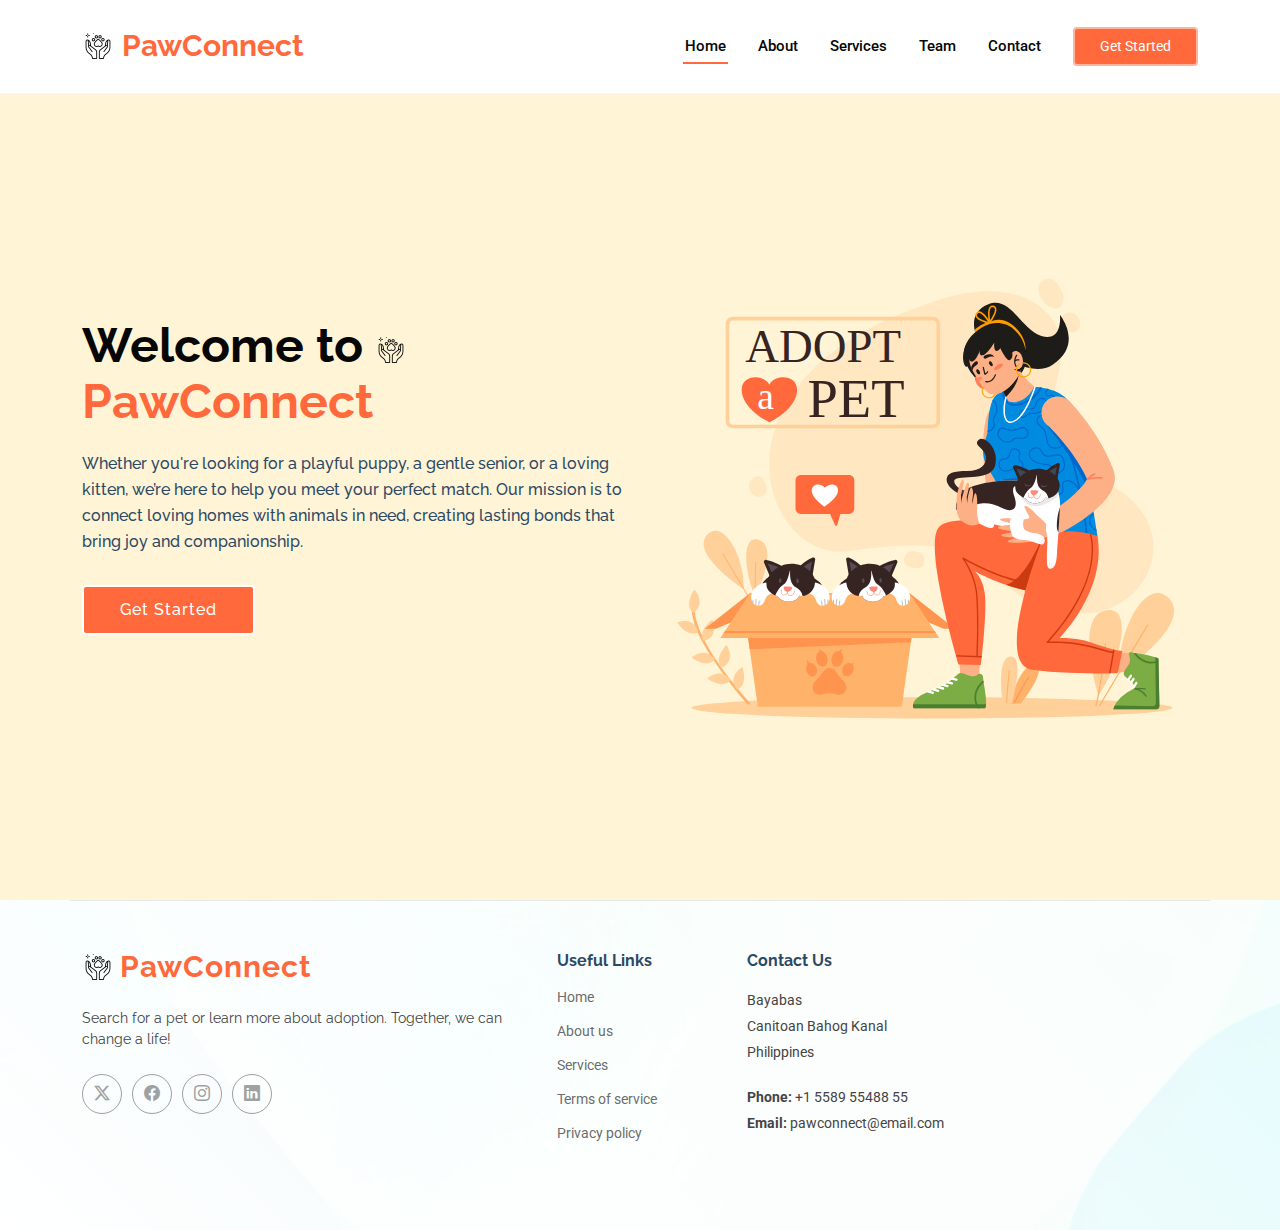
<file: index.html>
<!DOCTYPE html>
<html lang="en">

<head>
  <meta charset="utf-8">
  <meta content="width=device-width, initial-scale=1.0" name="viewport">
  <title>PawConnect | Pet Adoption</title>
  <meta name="description" content="">
  <meta name="keywords" content="">

  <!-- Favicons -->
  <link href="assets/img/pet-care.png" rel="icon">
  <link href="./homepage/assets/img/apple-touch-icon.png" rel="apple-touch-icon">

  <!-- Fonts -->
  <link href="https://fonts.googleapis.com" rel="preconnect">
  <link href="https://fonts.gstatic.com" rel="preconnect" crossorigin>
  <link href="https://fonts.googleapis.com/css2?family=Roboto:ital,wght@0,100;0,300;0,400;0,500;0,700;0,900;1,100;1,300;1,400;1,500;1,700;1,900&family=Raleway:ital,wght@0,100;0,200;0,300;0,400;0,500;0,600;0,700;0,800;0,900;1,100;1,200;1,300;1,400;1,500;1,600;1,700;1,800;1,900&display=swap" rel="stylesheet">

  <!-- Vendor CSS Files -->
  <link href="./homepage/assets/vendor/bootstrap/css/bootstrap.min.css" rel="stylesheet">
  <link href="./homepage/assets/vendor/bootstrap-icons/bootstrap-icons.css" rel="stylesheet">
  <link href="./homepage/assets/vendor/aos/aos.css" rel="stylesheet">
  <link href="./homepage/assets/vendor/glightbox/css/glightbox.min.css" rel="stylesheet">
  <link href="./homepage/assets/vendor/swiper/swiper-bundle.min.css" rel="stylesheet">

  <!-- Main CSS File -->
  <link href="./homepage/assets/css/main.css" rel="stylesheet">

  

  <!-- =======================================================
  * Template Name: Techie
  * Template URL: https://bootstrapmade.com/techie-free-skin-bootstrap-3/
  * Updated: Aug 07 2024 with Bootstrap v5.3.3
  * Author: BootstrapMade.com
  * License: https://bootstrapmade.com/license/
  ======================================================== -->
</head>

<body class="index-page">

  <header id="header" class="header d-flex align-items-center fixed-top">
    <div class="container container-xl position-relative d-flex align-items-center">

      <a href="index.html" class="logo d-flex align-items-center me-auto">
        <!-- Uncomment the line below if you also wish to use an image logo -->
        <!-- <img src="assets/img/logo.png" alt=""> -->
        <img src="assets/img/pet-care.png" alt="" >
        <h1 class="sitename" style="color: #ff693b;">PawConnect</h1>
      </a>

      <nav id="navmenu" class="navmenu">
        <ul>
          <li><a href="#hero" class="active">Home</a></li>
          <li><a href="#about">About</a></li>
          <li><a href="#services">Services</a></li>
          <li><a href="#team">Team</a></li>
          <!-- <li class="dropdown"><a href="#"><span>Dropdown</span> <i class="bi bi-chevron-down toggle-dropdown"></i></a>
            <ul>
              <li><a href="#">Dropdown 1</a></li>
              <li class="dropdown"><a href="#"><span>Deep Dropdown</span> <i class="bi bi-chevron-down toggle-dropdown"></i></a>
                <ul>
                  <li><a href="#">Deep Dropdown 1</a></li>
                  <li><a href="#">Deep Dropdown 2</a></li>
                  <li><a href="#">Deep Dropdown 3</a></li>
                  <li><a href="#">Deep Dropdown 4</a></li>
                  <li><a href="#">Deep Dropdown 5</a></li>
                </ul>
              </li>
              <li><a href="#">Dropdown 2</a></li>
              <li><a href="#">Dropdown 3</a></li>
              <li><a href="#">Dropdown 4</a></li>
            </ul>
          </li> -->
          <li><a href="#contact">Contact</a></li>
        </ul>
        <i class="mobile-nav-toggle d-xl-none bi bi-list"></i>
      </nav>

      <a class="btn-getstarted" href="login.php">Get Started</a>

    </div>
  </header>

  <main class="main">

    <!-- Hero Section -->
    <section id="hero" class="hero section hero-bg ">

      <div class="container">
        <div class="row gy-4">
          <div class="col-lg-6 order-2 order-lg-1 d-flex flex-column justify-content-center">
            <h1 style="margin-bottom: 22px;">Welcome to <span style="color: #ff693b; ">
                      <img src="assets/img/pet-care.png" alt="" >PawConnect</span></h1>
            <h6 style="line-height: 26px;">Whether you're looking for a playful puppy, a gentle senior, or a loving kitten, we’re here to help you meet your perfect match. Our mission is to connect loving homes with animals in need, creating lasting bonds that bring joy and companionship.</p>
            <div class="d-flex">
              <a href="login.php" class="btn-get-started">Get Started</a>
            </div>
          </div>
          <div class="col-lg-6 order-1 order-lg-2 hero-img">
            <img src="./homepage/assets/img/pet.svg" class="img-fluid animated" alt="">
          </div>
        </div>
      </div>

    </section><!-- /Hero Section -->



  </main>

  <footer id="footer" class="footer">

    <div class="container footer-top">
      <div class="row gy-4">
        <div class="col-lg-5 col-md-12 footer-about">
          <a href="index.html" class="logo d-flex align-items-center">
            <img src="assets/img/pet-care.png" alt="" >
            <span class="sitename" style="color: #ff693b;">PawConnect</span>
          </a>
          <p>Search for a pet or learn more about adoption. Together, we can change a life!
          </p>
          <div class="social-links d-flex mt-4">
            <a href=""><i class="bi bi-twitter-x"></i></a>
            <a href=""><i class="bi bi-facebook"></i></a>
            <a href=""><i class="bi bi-instagram"></i></a>
            <a href=""><i class="bi bi-linkedin"></i></a>
          </div>
        </div>

        <div class="col-lg-2 col-6 footer-links">
          <h4>Useful Links</h4>
          <ul>
            <li><a href="#">Home</a></li>
            <li><a href="#">About us</a></li>
            <li><a href="#">Services</a></li>
            <li><a href="#">Terms of service</a></li>
            <li><a href="#">Privacy policy</a></li>
          </ul>
        </div>


        <div class="col-lg-3 col-md-12 footer-contact text-center text-md-start">
          <h4>Contact Us</h4>
          <p>Bayabas</p>
          <p>Canitoan Bahog Kanal</p>
          <p>Philippines</p>
          <p class="mt-4"><strong>Phone:</strong> <span>+1 5589 55488 55</span></p>
          <p><strong>Email:</strong> <span>pawconnect@email.com</span></p>
        </div>

      </div>
    </div>



  </footer>

  <!-- Scroll Top -->
  <a href="#" id="scroll-top" class="scroll-top d-flex align-items-center justify-content-center"><i class="bi bi-arrow-up-short"></i></a>

  <!-- Preloader -->
  <div id="preloader"></div>

  <!-- Vendor JS Files -->
  <script src="./homepage/assets/vendor/bootstrap/js/bootstrap.bundle.min.js"></script>
  <script src="./homepage/assets/vendor/php-email-form/validate.js"></script>
  <script src="./homepage/assets/vendor/aos/aos.js"></script>
  <script src="./homepage/assets/vendor/glightbox/js/glightbox.min.js"></script>
  <script src="./homepage/assets/vendor/purecounter/purecounter_vanilla.js"></script>
  <script src="./homepage/assets/vendor/swiper/swiper-bundle.min.js"></script>
  <script src="./homepage/assets/vendor/imagesloaded/imagesloaded.pkgd.min.js"></script>
  <script src="./homepage/assets/vendor/isotope-layout/isotope.pkgd.min.js"></script>

  <!-- Main JS File -->
  <script src="./homepage/assets/js/main.js"></script>

  

</body>

</html>
</file>
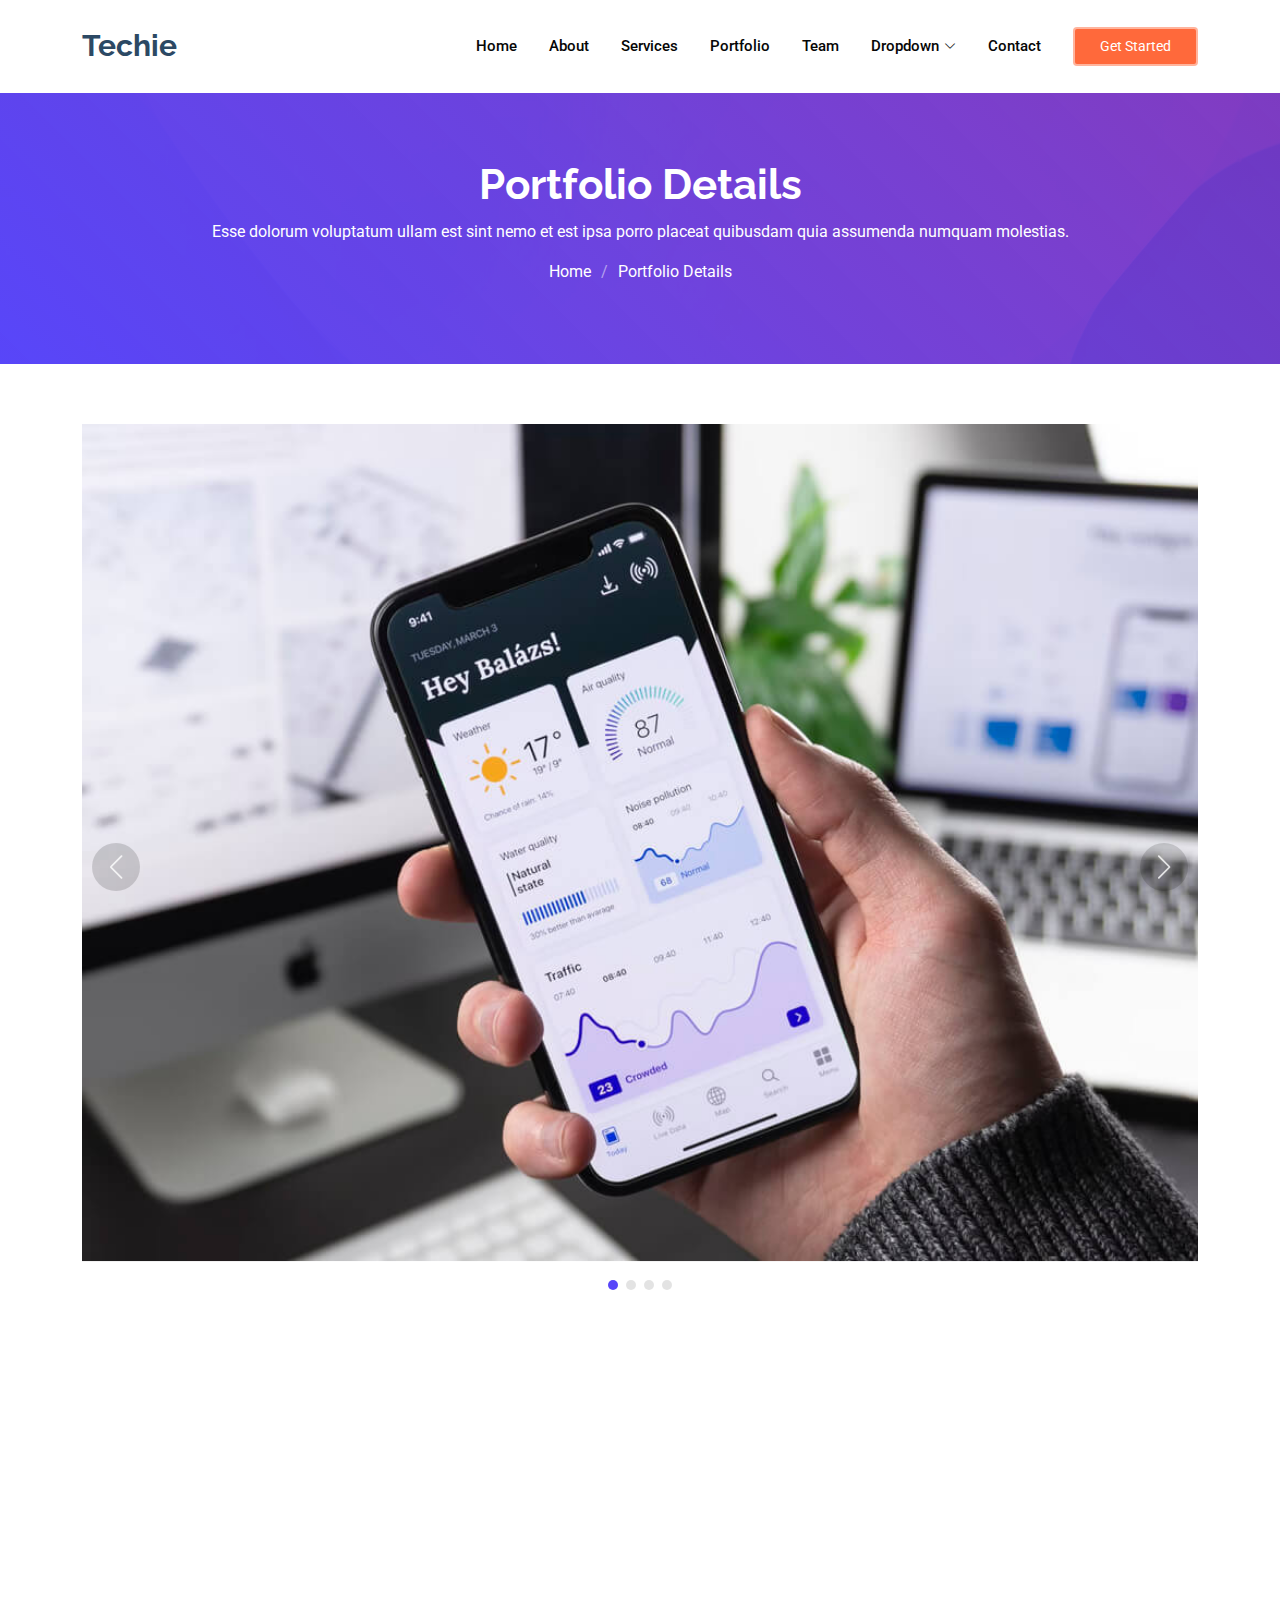
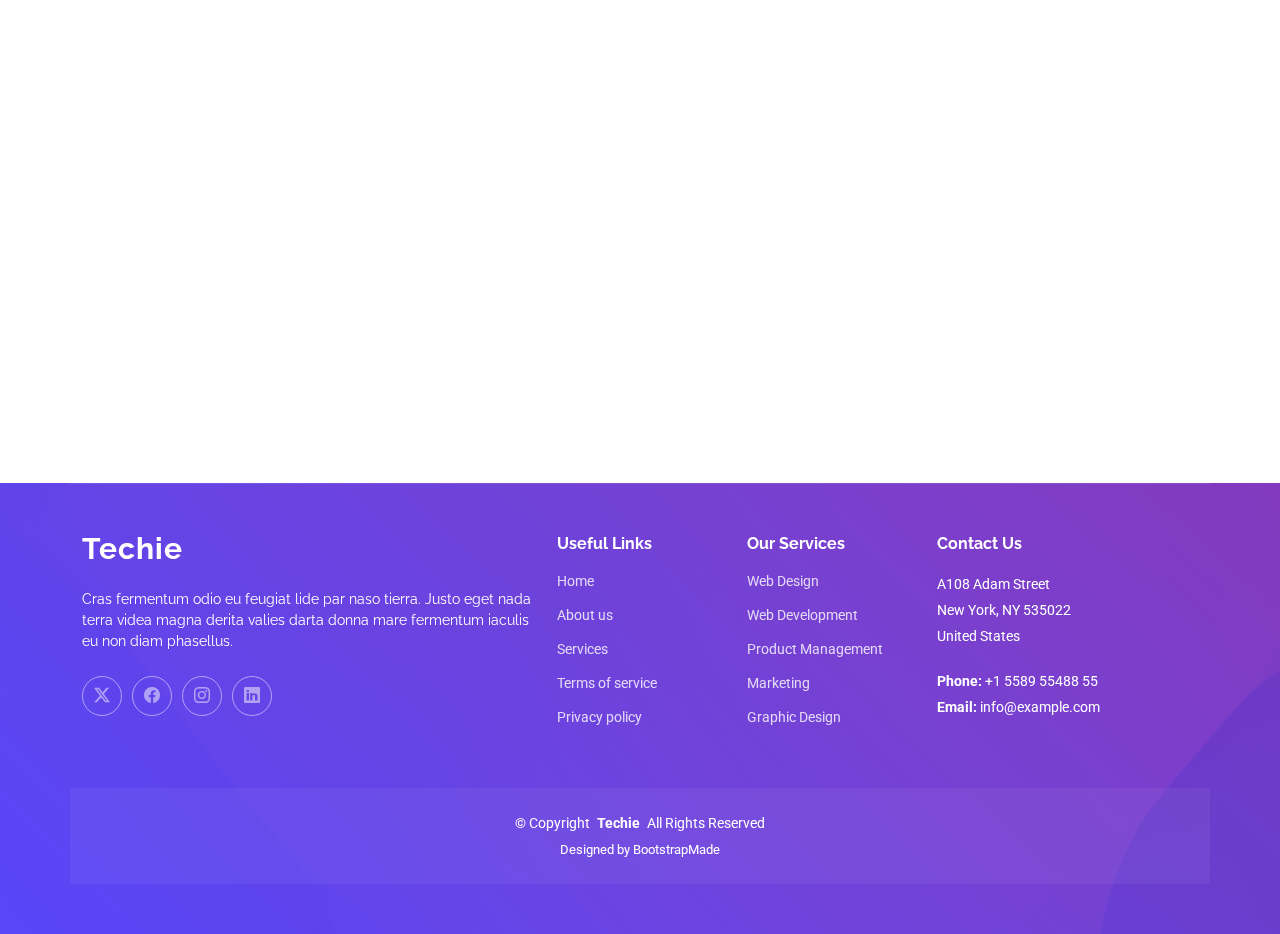
<file: homepage/portfolio-details.html>
<!DOCTYPE html>
<html lang="en">

<head>
  <meta charset="utf-8">
  <meta content="width=device-width, initial-scale=1.0" name="viewport">
  <title>Portfolio Details - Techie Bootstrap Template</title>
  <meta name="description" content="">
  <meta name="keywords" content="">

  <!-- Favicons -->
  <link href="assets/img/favicon.png" rel="icon">
  <link href="assets/img/apple-touch-icon.png" rel="apple-touch-icon">

  <!-- Fonts -->
  <link href="https://fonts.googleapis.com" rel="preconnect">
  <link href="https://fonts.gstatic.com" rel="preconnect" crossorigin>
  <link href="https://fonts.googleapis.com/css2?family=Roboto:ital,wght@0,100;0,300;0,400;0,500;0,700;0,900;1,100;1,300;1,400;1,500;1,700;1,900&family=Raleway:ital,wght@0,100;0,200;0,300;0,400;0,500;0,600;0,700;0,800;0,900;1,100;1,200;1,300;1,400;1,500;1,600;1,700;1,800;1,900&display=swap" rel="stylesheet">

  <!-- Vendor CSS Files -->
  <link href="assets/vendor/bootstrap/css/bootstrap.min.css" rel="stylesheet">
  <link href="assets/vendor/bootstrap-icons/bootstrap-icons.css" rel="stylesheet">
  <link href="assets/vendor/aos/aos.css" rel="stylesheet">
  <link href="assets/vendor/glightbox/css/glightbox.min.css" rel="stylesheet">
  <link href="assets/vendor/swiper/swiper-bundle.min.css" rel="stylesheet">

  <!-- Main CSS File -->
  <link href="assets/css/main.css" rel="stylesheet">

  <!-- =======================================================
  * Template Name: Techie
  * Template URL: https://bootstrapmade.com/techie-free-skin-bootstrap-3/
  * Updated: Aug 07 2024 with Bootstrap v5.3.3
  * Author: BootstrapMade.com
  * License: https://bootstrapmade.com/license/
  ======================================================== -->
</head>

<body class="portfolio-details-page">

  <header id="header" class="header d-flex align-items-center fixed-top">
    <div class="container-fluid container-xl position-relative d-flex align-items-center">

      <a href="index.html" class="logo d-flex align-items-center me-auto">
        <!-- Uncomment the line below if you also wish to use an image logo -->
        <!-- <img src="assets/img/logo.png" alt=""> -->
        <h1 class="sitename">Techie</h1>
      </a>

      <nav id="navmenu" class="navmenu">
        <ul>
          <li><a href="#hero">Home</a></li>
          <li><a href="#about">About</a></li>
          <li><a href="#services">Services</a></li>
          <li><a href="#portfolio">Portfolio</a></li>
          <li><a href="#team">Team</a></li>
          <li class="dropdown"><a href="#"><span>Dropdown</span> <i class="bi bi-chevron-down toggle-dropdown"></i></a>
            <ul>
              <li><a href="#">Dropdown 1</a></li>
              <li class="dropdown"><a href="#"><span>Deep Dropdown</span> <i class="bi bi-chevron-down toggle-dropdown"></i></a>
                <ul>
                  <li><a href="#">Deep Dropdown 1</a></li>
                  <li><a href="#">Deep Dropdown 2</a></li>
                  <li><a href="#">Deep Dropdown 3</a></li>
                  <li><a href="#">Deep Dropdown 4</a></li>
                  <li><a href="#">Deep Dropdown 5</a></li>
                </ul>
              </li>
              <li><a href="#">Dropdown 2</a></li>
              <li><a href="#">Dropdown 3</a></li>
              <li><a href="#">Dropdown 4</a></li>
            </ul>
          </li>
          <li><a href="#contact">Contact</a></li>
        </ul>
        <i class="mobile-nav-toggle d-xl-none bi bi-list"></i>
      </nav>

      <a class="btn-getstarted" href="#about">Get Started</a>

    </div>
  </header>

  <main class="main">

    <!-- Page Title -->
    <div class="page-title accent-background">
      <div class="container position-relative">
        <h1>Portfolio Details</h1>
        <p>Esse dolorum voluptatum ullam est sint nemo et est ipsa porro placeat quibusdam quia assumenda numquam molestias.</p>
        <nav class="breadcrumbs">
          <ol>
            <li><a href="index.html">Home</a></li>
            <li class="current">Portfolio Details</li>
          </ol>
        </nav>
      </div>
    </div><!-- End Page Title -->

    <!-- Portfolio Details Section -->
    <section id="portfolio-details" class="portfolio-details section">

      <div class="container" data-aos="fade-up">

        <div class="portfolio-details-slider swiper init-swiper">
          <script type="application/json" class="swiper-config">
            {
              "loop": true,
              "speed": 600,
              "autoplay": {
                "delay": 5000
              },
              "slidesPerView": "auto",
              "navigation": {
                "nextEl": ".swiper-button-next",
                "prevEl": ".swiper-button-prev"
              },
              "pagination": {
                "el": ".swiper-pagination",
                "type": "bullets",
                "clickable": true
              }
            }
          </script>
          <div class="swiper-wrapper align-items-center">

            <div class="swiper-slide">
              <img src="assets/img/portfolio/app-1.jpg" alt="">
            </div>

            <div class="swiper-slide">
              <img src="assets/img/portfolio/product-1.jpg" alt="">
            </div>

            <div class="swiper-slide">
              <img src="assets/img/portfolio/branding-1.jpg" alt="">
            </div>

            <div class="swiper-slide">
              <img src="assets/img/portfolio/books-1.jpg" alt="">
            </div>

          </div>
          <div class="swiper-button-prev"></div>
          <div class="swiper-button-next"></div>
          <div class="swiper-pagination"></div>
        </div>

        <div class="row justify-content-between gy-4 mt-4">

          <div class="col-lg-8" data-aos="fade-up">
            <div class="portfolio-description">
              <h2>This is an example of portfolio details</h2>
              <p>
                Autem ipsum nam porro corporis rerum. Quis eos dolorem eos itaque inventore commodi labore quia quia. Exercitationem repudiandae officiis neque suscipit non officia eaque itaque enim. Voluptatem officia accusantium nesciunt est omnis tempora consectetur dignissimos. Sequi nulla at esse enim cum deserunt eius.
              </p>
              <p>
                Amet consequatur qui dolore veniam voluptatem voluptatem sit. Non aspernatur atque natus ut cum nam et. Praesentium error dolores rerum minus sequi quia veritatis eum. Eos et doloribus doloremque nesciunt molestiae laboriosam.
              </p>

              <div class="testimonial-item">
                <p>
                  <i class="bi bi-quote quote-icon-left"></i>
                  <span>Export tempor illum tamen malis malis eram quae irure esse labore quem cillum quid cillum eram malis quorum velit fore eram velit sunt aliqua noster fugiat irure amet legam anim culpa.</span>
                  <i class="bi bi-quote quote-icon-right"></i>
                </p>
                <div>
                  <img src="assets/img/testimonials/testimonials-2.jpg" class="testimonial-img" alt="">
                  <h3>Sara Wilsson</h3>
                  <h4>Designer</h4>
                </div>
              </div>

              <p>
                Impedit ipsum quae et aliquid doloribus et voluptatem quasi. Perspiciatis occaecati earum et magnam animi. Quibusdam non qui ea vitae suscipit vitae sunt. Repudiandae incidunt cumque minus deserunt assumenda tempore. Delectus voluptas necessitatibus est.
              </p>

              <p>
                Sunt voluptatum sapiente facilis quo odio aut ipsum repellat debitis. Molestiae et autem libero. Explicabo et quod necessitatibus similique quis dolor eum. Numquam eaque praesentium rem et qui nesciunt.
              </p>

            </div>
          </div>

          <div class="col-lg-3" data-aos="fade-up" data-aos-delay="100">
            <div class="portfolio-info">
              <h3>Project information</h3>
              <ul>
                <li><strong>Category</strong> Web design</li>
                <li><strong>Client</strong> ASU Company</li>
                <li><strong>Project date</strong> 01 March, 2020</li>
                <li><strong>Project URL</strong> <a href="#">www.example.com</a></li>
                <li><a href="#" class="btn-visit align-self-start">Visit Website</a></li>
              </ul>
            </div>
          </div>

        </div>

      </div>

    </section><!-- /Portfolio Details Section -->

  </main>

  <footer id="footer" class="footer accent-background">

    <div class="container footer-top">
      <div class="row gy-4">
        <div class="col-lg-5 col-md-12 footer-about">
          <a href="index.html" class="logo d-flex align-items-center">
            <span class="sitename">Techie</span>
          </a>
          <p>Cras fermentum odio eu feugiat lide par naso tierra. Justo eget nada terra videa magna derita valies darta donna mare fermentum iaculis eu non diam phasellus.</p>
          <div class="social-links d-flex mt-4">
            <a href=""><i class="bi bi-twitter-x"></i></a>
            <a href=""><i class="bi bi-facebook"></i></a>
            <a href=""><i class="bi bi-instagram"></i></a>
            <a href=""><i class="bi bi-linkedin"></i></a>
          </div>
        </div>

        <div class="col-lg-2 col-6 footer-links">
          <h4>Useful Links</h4>
          <ul>
            <li><a href="#">Home</a></li>
            <li><a href="#">About us</a></li>
            <li><a href="#">Services</a></li>
            <li><a href="#">Terms of service</a></li>
            <li><a href="#">Privacy policy</a></li>
          </ul>
        </div>

        <div class="col-lg-2 col-6 footer-links">
          <h4>Our Services</h4>
          <ul>
            <li><a href="#">Web Design</a></li>
            <li><a href="#">Web Development</a></li>
            <li><a href="#">Product Management</a></li>
            <li><a href="#">Marketing</a></li>
            <li><a href="#">Graphic Design</a></li>
          </ul>
        </div>

        <div class="col-lg-3 col-md-12 footer-contact text-center text-md-start">
          <h4>Contact Us</h4>
          <p>A108 Adam Street</p>
          <p>New York, NY 535022</p>
          <p>United States</p>
          <p class="mt-4"><strong>Phone:</strong> <span>+1 5589 55488 55</span></p>
          <p><strong>Email:</strong> <span>info@example.com</span></p>
        </div>

      </div>
    </div>

    <div class="container copyright text-center mt-4">
      <p>© <span>Copyright</span> <strong class="px-1 sitename">Techie</strong> <span>All Rights Reserved</span></p>
      <div class="credits">
        <!-- All the links in the footer should remain intact. -->
        <!-- You can delete the links only if you've purchased the pro version. -->
        <!-- Licensing information: https://bootstrapmade.com/license/ -->
        <!-- Purchase the pro version with working PHP/AJAX contact form: [buy-url] -->
        Designed by <a href="https://bootstrapmade.com/">BootstrapMade</a>
      </div>
    </div>

  </footer>

  <!-- Scroll Top -->
  <a href="#" id="scroll-top" class="scroll-top d-flex align-items-center justify-content-center"><i class="bi bi-arrow-up-short"></i></a>

  <!-- Preloader -->
  <div id="preloader"></div>

  <!-- Vendor JS Files -->
  <script src="assets/vendor/bootstrap/js/bootstrap.bundle.min.js"></script>
  <script src="assets/vendor/php-email-form/validate.js"></script>
  <script src="assets/vendor/aos/aos.js"></script>
  <script src="assets/vendor/glightbox/js/glightbox.min.js"></script>
  <script src="assets/vendor/purecounter/purecounter_vanilla.js"></script>
  <script src="assets/vendor/swiper/swiper-bundle.min.js"></script>
  <script src="assets/vendor/imagesloaded/imagesloaded.pkgd.min.js"></script>
  <script src="assets/vendor/isotope-layout/isotope.pkgd.min.js"></script>

  <!-- Main JS File -->
  <script src="assets/js/main.js"></script>

</body>

</html>
</file>
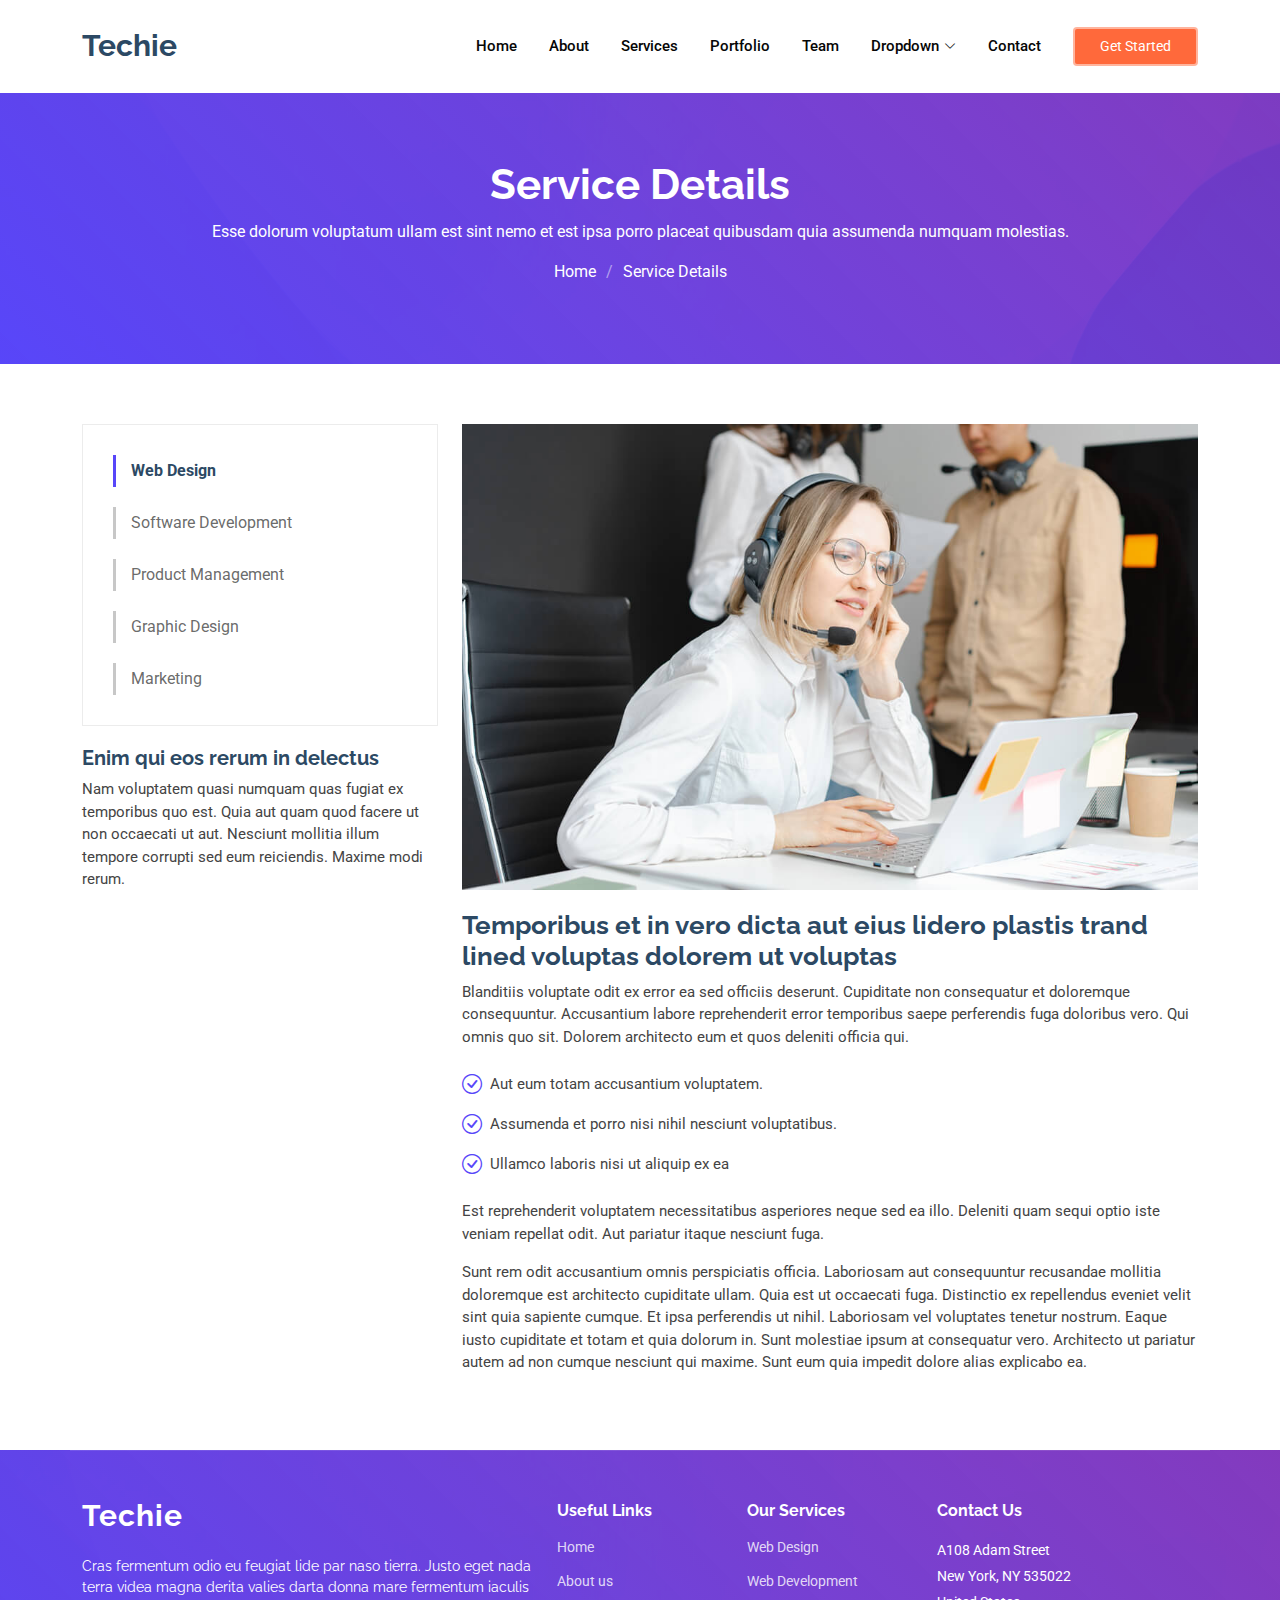
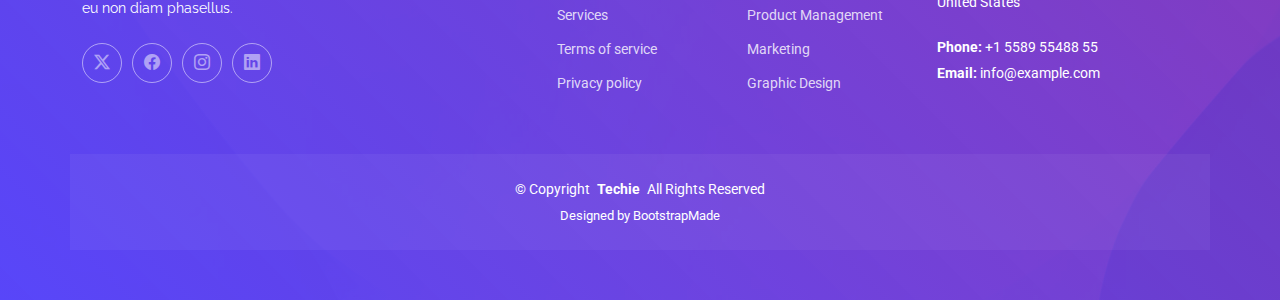
<file: homepage/service-details.html>
<!DOCTYPE html>
<html lang="en">

<head>
  <meta charset="utf-8">
  <meta content="width=device-width, initial-scale=1.0" name="viewport">
  <title>Service Details - Techie Bootstrap Template</title>
  <meta name="description" content="">
  <meta name="keywords" content="">

  <!-- Favicons -->
  <link href="assets/img/favicon.png" rel="icon">
  <link href="assets/img/apple-touch-icon.png" rel="apple-touch-icon">

  <!-- Fonts -->
  <link href="https://fonts.googleapis.com" rel="preconnect">
  <link href="https://fonts.gstatic.com" rel="preconnect" crossorigin>
  <link href="https://fonts.googleapis.com/css2?family=Roboto:ital,wght@0,100;0,300;0,400;0,500;0,700;0,900;1,100;1,300;1,400;1,500;1,700;1,900&family=Raleway:ital,wght@0,100;0,200;0,300;0,400;0,500;0,600;0,700;0,800;0,900;1,100;1,200;1,300;1,400;1,500;1,600;1,700;1,800;1,900&display=swap" rel="stylesheet">

  <!-- Vendor CSS Files -->
  <link href="assets/vendor/bootstrap/css/bootstrap.min.css" rel="stylesheet">
  <link href="assets/vendor/bootstrap-icons/bootstrap-icons.css" rel="stylesheet">
  <link href="assets/vendor/aos/aos.css" rel="stylesheet">
  <link href="assets/vendor/glightbox/css/glightbox.min.css" rel="stylesheet">
  <link href="assets/vendor/swiper/swiper-bundle.min.css" rel="stylesheet">

  <!-- Main CSS File -->
  <link href="assets/css/main.css" rel="stylesheet">

  <!-- =======================================================
  * Template Name: Techie
  * Template URL: https://bootstrapmade.com/techie-free-skin-bootstrap-3/
  * Updated: Aug 07 2024 with Bootstrap v5.3.3
  * Author: BootstrapMade.com
  * License: https://bootstrapmade.com/license/
  ======================================================== -->
</head>

<body class="service-details-page">

  <header id="header" class="header d-flex align-items-center fixed-top">
    <div class="container-fluid container-xl position-relative d-flex align-items-center">

      <a href="index.html" class="logo d-flex align-items-center me-auto">
        <!-- Uncomment the line below if you also wish to use an image logo -->
        <!-- <img src="assets/img/logo.png" alt=""> -->
        <h1 class="sitename">Techie</h1>
      </a>

      <nav id="navmenu" class="navmenu">
        <ul>
          <li><a href="#hero">Home</a></li>
          <li><a href="#about">About</a></li>
          <li><a href="#services">Services</a></li>
          <li><a href="#portfolio">Portfolio</a></li>
          <li><a href="#team">Team</a></li>
          <li class="dropdown"><a href="#"><span>Dropdown</span> <i class="bi bi-chevron-down toggle-dropdown"></i></a>
            <ul>
              <li><a href="#">Dropdown 1</a></li>
              <li class="dropdown"><a href="#"><span>Deep Dropdown</span> <i class="bi bi-chevron-down toggle-dropdown"></i></a>
                <ul>
                  <li><a href="#">Deep Dropdown 1</a></li>
                  <li><a href="#">Deep Dropdown 2</a></li>
                  <li><a href="#">Deep Dropdown 3</a></li>
                  <li><a href="#">Deep Dropdown 4</a></li>
                  <li><a href="#">Deep Dropdown 5</a></li>
                </ul>
              </li>
              <li><a href="#">Dropdown 2</a></li>
              <li><a href="#">Dropdown 3</a></li>
              <li><a href="#">Dropdown 4</a></li>
            </ul>
          </li>
          <li><a href="#contact">Contact</a></li>
        </ul>
        <i class="mobile-nav-toggle d-xl-none bi bi-list"></i>
      </nav>

      <a class="btn-getstarted" href="#about">Get Started</a>

    </div>
  </header>

  <main class="main">

    <!-- Page Title -->
    <div class="page-title accent-background">
      <div class="container position-relative">
        <h1>Service Details</h1>
        <p>Esse dolorum voluptatum ullam est sint nemo et est ipsa porro placeat quibusdam quia assumenda numquam molestias.</p>
        <nav class="breadcrumbs">
          <ol>
            <li><a href="index.html">Home</a></li>
            <li class="current">Service Details</li>
          </ol>
        </nav>
      </div>
    </div><!-- End Page Title -->

    <!-- Service Details Section -->
    <section id="service-details" class="service-details section">

      <div class="container">

        <div class="row gy-4">

          <div class="col-lg-4" data-aos="fade-up" data-aos-delay="100">
            <div class="services-list">
              <a href="#" class="active">Web Design</a>
              <a href="#">Software Development</a>
              <a href="#">Product Management</a>
              <a href="#">Graphic Design</a>
              <a href="#">Marketing</a>
            </div>

            <h4>Enim qui eos rerum in delectus</h4>
            <p>Nam voluptatem quasi numquam quas fugiat ex temporibus quo est. Quia aut quam quod facere ut non occaecati ut aut. Nesciunt mollitia illum tempore corrupti sed eum reiciendis. Maxime modi rerum.</p>
          </div>

          <div class="col-lg-8" data-aos="fade-up" data-aos-delay="200">
            <img src="assets/img/services.jpg" alt="" class="img-fluid services-img">
            <h3>Temporibus et in vero dicta aut eius lidero plastis trand lined voluptas dolorem ut voluptas</h3>
            <p>
              Blanditiis voluptate odit ex error ea sed officiis deserunt. Cupiditate non consequatur et doloremque consequuntur. Accusantium labore reprehenderit error temporibus saepe perferendis fuga doloribus vero. Qui omnis quo sit. Dolorem architecto eum et quos deleniti officia qui.
            </p>
            <ul>
              <li><i class="bi bi-check-circle"></i> <span>Aut eum totam accusantium voluptatem.</span></li>
              <li><i class="bi bi-check-circle"></i> <span>Assumenda et porro nisi nihil nesciunt voluptatibus.</span></li>
              <li><i class="bi bi-check-circle"></i> <span>Ullamco laboris nisi ut aliquip ex ea</span></li>
            </ul>
            <p>
              Est reprehenderit voluptatem necessitatibus asperiores neque sed ea illo. Deleniti quam sequi optio iste veniam repellat odit. Aut pariatur itaque nesciunt fuga.
            </p>
            <p>
              Sunt rem odit accusantium omnis perspiciatis officia. Laboriosam aut consequuntur recusandae mollitia doloremque est architecto cupiditate ullam. Quia est ut occaecati fuga. Distinctio ex repellendus eveniet velit sint quia sapiente cumque. Et ipsa perferendis ut nihil. Laboriosam vel voluptates tenetur nostrum. Eaque iusto cupiditate et totam et quia dolorum in. Sunt molestiae ipsum at consequatur vero. Architecto ut pariatur autem ad non cumque nesciunt qui maxime. Sunt eum quia impedit dolore alias explicabo ea.
            </p>
          </div>

        </div>

      </div>

    </section><!-- /Service Details Section -->

  </main>

  <footer id="footer" class="footer accent-background">

    <div class="container footer-top">
      <div class="row gy-4">
        <div class="col-lg-5 col-md-12 footer-about">
          <a href="index.html" class="logo d-flex align-items-center">
            <span class="sitename">Techie</span>
          </a>
          <p>Cras fermentum odio eu feugiat lide par naso tierra. Justo eget nada terra videa magna derita valies darta donna mare fermentum iaculis eu non diam phasellus.</p>
          <div class="social-links d-flex mt-4">
            <a href=""><i class="bi bi-twitter-x"></i></a>
            <a href=""><i class="bi bi-facebook"></i></a>
            <a href=""><i class="bi bi-instagram"></i></a>
            <a href=""><i class="bi bi-linkedin"></i></a>
          </div>
        </div>

        <div class="col-lg-2 col-6 footer-links">
          <h4>Useful Links</h4>
          <ul>
            <li><a href="#">Home</a></li>
            <li><a href="#">About us</a></li>
            <li><a href="#">Services</a></li>
            <li><a href="#">Terms of service</a></li>
            <li><a href="#">Privacy policy</a></li>
          </ul>
        </div>

        <div class="col-lg-2 col-6 footer-links">
          <h4>Our Services</h4>
          <ul>
            <li><a href="#">Web Design</a></li>
            <li><a href="#">Web Development</a></li>
            <li><a href="#">Product Management</a></li>
            <li><a href="#">Marketing</a></li>
            <li><a href="#">Graphic Design</a></li>
          </ul>
        </div>

        <div class="col-lg-3 col-md-12 footer-contact text-center text-md-start">
          <h4>Contact Us</h4>
          <p>A108 Adam Street</p>
          <p>New York, NY 535022</p>
          <p>United States</p>
          <p class="mt-4"><strong>Phone:</strong> <span>+1 5589 55488 55</span></p>
          <p><strong>Email:</strong> <span>info@example.com</span></p>
        </div>

      </div>
    </div>

    <div class="container copyright text-center mt-4">
      <p>© <span>Copyright</span> <strong class="px-1 sitename">Techie</strong> <span>All Rights Reserved</span></p>
      <div class="credits">
        <!-- All the links in the footer should remain intact. -->
        <!-- You can delete the links only if you've purchased the pro version. -->
        <!-- Licensing information: https://bootstrapmade.com/license/ -->
        <!-- Purchase the pro version with working PHP/AJAX contact form: [buy-url] -->
        Designed by <a href="https://bootstrapmade.com/">BootstrapMade</a>
      </div>
    </div>

  </footer>

  <!-- Scroll Top -->
  <a href="#" id="scroll-top" class="scroll-top d-flex align-items-center justify-content-center"><i class="bi bi-arrow-up-short"></i></a>

  <!-- Preloader -->
  <div id="preloader"></div>

  <!-- Vendor JS Files -->
  <script src="assets/vendor/bootstrap/js/bootstrap.bundle.min.js"></script>
  <script src="assets/vendor/php-email-form/validate.js"></script>
  <script src="assets/vendor/aos/aos.js"></script>
  <script src="assets/vendor/glightbox/js/glightbox.min.js"></script>
  <script src="assets/vendor/purecounter/purecounter_vanilla.js"></script>
  <script src="assets/vendor/swiper/swiper-bundle.min.js"></script>
  <script src="assets/vendor/imagesloaded/imagesloaded.pkgd.min.js"></script>
  <script src="assets/vendor/isotope-layout/isotope.pkgd.min.js"></script>

  <!-- Main JS File -->
  <script src="assets/js/main.js"></script>

</body>

</html>
</file>
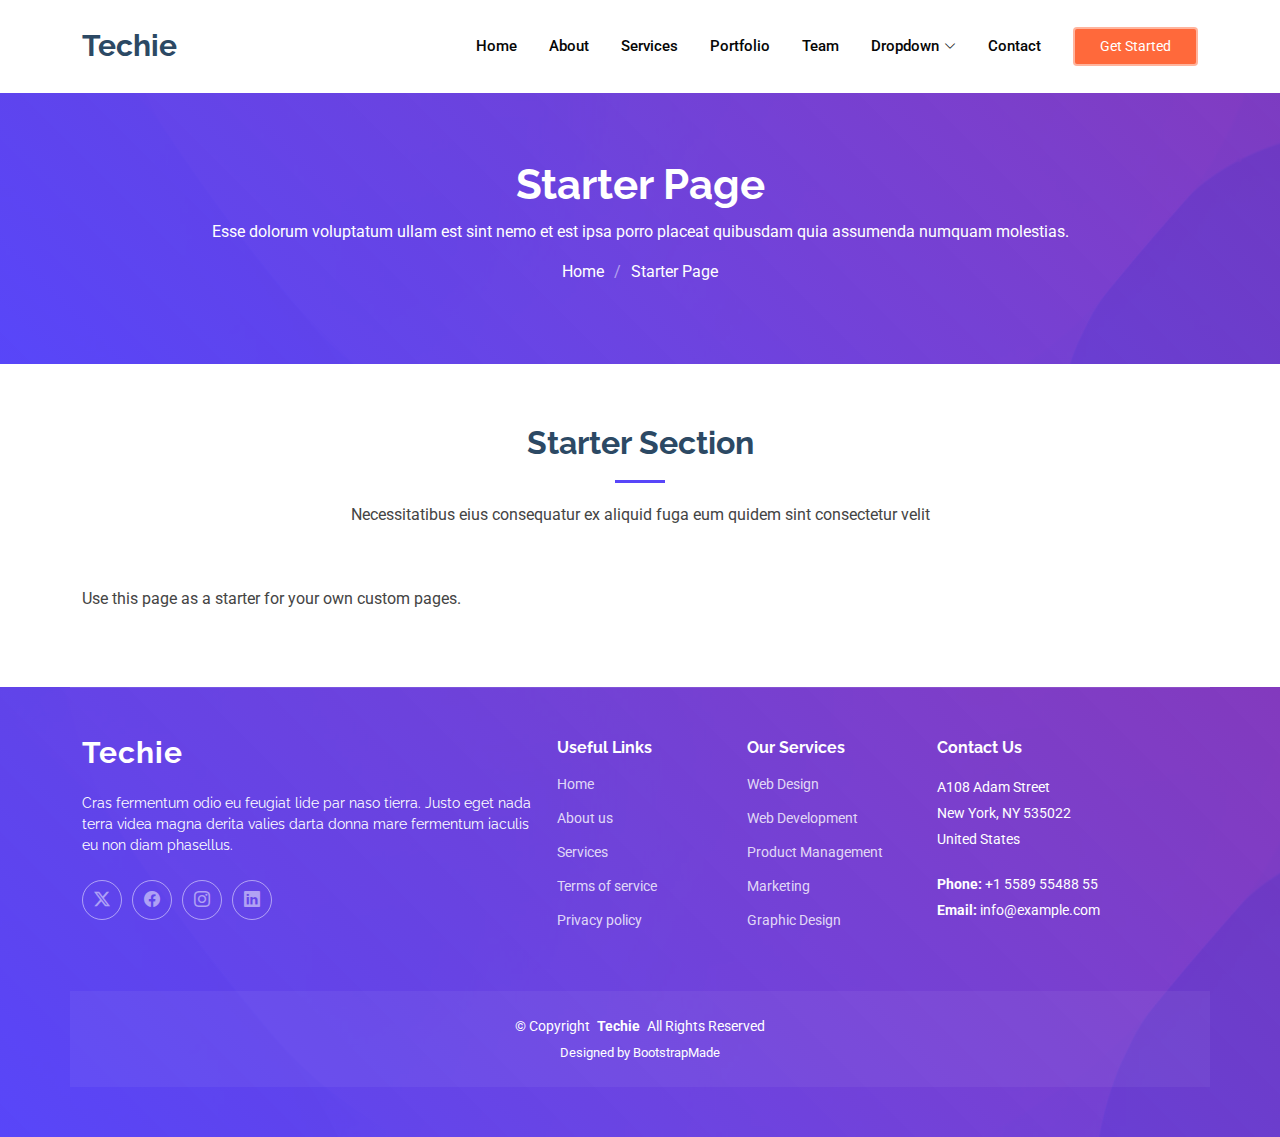
<file: homepage/starter-page.html>
<!DOCTYPE html>
<html lang="en">

<head>
  <meta charset="utf-8">
  <meta content="width=device-width, initial-scale=1.0" name="viewport">
  <title>Starter Page - Techie Bootstrap Template</title>
  <meta name="description" content="">
  <meta name="keywords" content="">

  <!-- Favicons -->
  <link href="assets/img/favicon.png" rel="icon">
  <link href="assets/img/apple-touch-icon.png" rel="apple-touch-icon">

  <!-- Fonts -->
  <link href="https://fonts.googleapis.com" rel="preconnect">
  <link href="https://fonts.gstatic.com" rel="preconnect" crossorigin>
  <link href="https://fonts.googleapis.com/css2?family=Roboto:ital,wght@0,100;0,300;0,400;0,500;0,700;0,900;1,100;1,300;1,400;1,500;1,700;1,900&family=Raleway:ital,wght@0,100;0,200;0,300;0,400;0,500;0,600;0,700;0,800;0,900;1,100;1,200;1,300;1,400;1,500;1,600;1,700;1,800;1,900&display=swap" rel="stylesheet">

  <!-- Vendor CSS Files -->
  <link href="assets/vendor/bootstrap/css/bootstrap.min.css" rel="stylesheet">
  <link href="assets/vendor/bootstrap-icons/bootstrap-icons.css" rel="stylesheet">
  <link href="assets/vendor/aos/aos.css" rel="stylesheet">
  <link href="assets/vendor/glightbox/css/glightbox.min.css" rel="stylesheet">
  <link href="assets/vendor/swiper/swiper-bundle.min.css" rel="stylesheet">

  <!-- Main CSS File -->
  <link href="assets/css/main.css" rel="stylesheet">

  <!-- =======================================================
  * Template Name: Techie
  * Template URL: https://bootstrapmade.com/techie-free-skin-bootstrap-3/
  * Updated: Aug 07 2024 with Bootstrap v5.3.3
  * Author: BootstrapMade.com
  * License: https://bootstrapmade.com/license/
  ======================================================== -->
</head>

<body class="starter-page-page">

  <header id="header" class="header d-flex align-items-center fixed-top">
    <div class="container-fluid container-xl position-relative d-flex align-items-center">

      <a href="index.html" class="logo d-flex align-items-center me-auto">
        <!-- Uncomment the line below if you also wish to use an image logo -->
        <!-- <img src="assets/img/logo.png" alt=""> -->
        <h1 class="sitename">Techie</h1>
      </a>

      <nav id="navmenu" class="navmenu">
        <ul>
          <li><a href="#hero">Home</a></li>
          <li><a href="#about">About</a></li>
          <li><a href="#services">Services</a></li>
          <li><a href="#portfolio">Portfolio</a></li>
          <li><a href="#team">Team</a></li>
          <li class="dropdown"><a href="#"><span>Dropdown</span> <i class="bi bi-chevron-down toggle-dropdown"></i></a>
            <ul>
              <li><a href="#">Dropdown 1</a></li>
              <li class="dropdown"><a href="#"><span>Deep Dropdown</span> <i class="bi bi-chevron-down toggle-dropdown"></i></a>
                <ul>
                  <li><a href="#">Deep Dropdown 1</a></li>
                  <li><a href="#">Deep Dropdown 2</a></li>
                  <li><a href="#">Deep Dropdown 3</a></li>
                  <li><a href="#">Deep Dropdown 4</a></li>
                  <li><a href="#">Deep Dropdown 5</a></li>
                </ul>
              </li>
              <li><a href="#">Dropdown 2</a></li>
              <li><a href="#">Dropdown 3</a></li>
              <li><a href="#">Dropdown 4</a></li>
            </ul>
          </li>
          <li><a href="#contact">Contact</a></li>
        </ul>
        <i class="mobile-nav-toggle d-xl-none bi bi-list"></i>
      </nav>

      <a class="btn-getstarted" href="login.php">Get Started</a>

    </div>
  </header>

  <main class="main">

    <!-- Page Title -->
    <div class="page-title accent-background">
      <div class="container position-relative">
        <h1>Starter Page</h1>
        <p>Esse dolorum voluptatum ullam est sint nemo et est ipsa porro placeat quibusdam quia assumenda numquam molestias.</p>
        <nav class="breadcrumbs">
          <ol>
            <li><a href="index.html">Home</a></li>
            <li class="current">Starter Page</li>
          </ol>
        </nav>
      </div>
    </div><!-- End Page Title -->

    <!-- Starter Section Section -->
    <section id="starter-section" class="starter-section section">

      <!-- Section Title -->
      <div class="container section-title" data-aos="fade-up">
        <h2>Starter Section</h2>
        <p>Necessitatibus eius consequatur ex aliquid fuga eum quidem sint consectetur velit</p>
      </div><!-- End Section Title -->

      <div class="container" data-aos="fade-up">
        <p>Use this page as a starter for your own custom pages.</p>
      </div>

    </section><!-- /Starter Section Section -->

  </main>

  <footer id="footer" class="footer accent-background">

    <div class="container footer-top">
      <div class="row gy-4">
        <div class="col-lg-5 col-md-12 footer-about">
          <a href="index.html" class="logo d-flex align-items-center">
            <span class="sitename">Techie</span>
          </a>
          <p>Cras fermentum odio eu feugiat lide par naso tierra. Justo eget nada terra videa magna derita valies darta donna mare fermentum iaculis eu non diam phasellus.</p>
          <div class="social-links d-flex mt-4">
            <a href=""><i class="bi bi-twitter-x"></i></a>
            <a href=""><i class="bi bi-facebook"></i></a>
            <a href=""><i class="bi bi-instagram"></i></a>
            <a href=""><i class="bi bi-linkedin"></i></a>
          </div>
        </div>

        <div class="col-lg-2 col-6 footer-links">
          <h4>Useful Links</h4>
          <ul>
            <li><a href="#">Home</a></li>
            <li><a href="#">About us</a></li>
            <li><a href="#">Services</a></li>
            <li><a href="#">Terms of service</a></li>
            <li><a href="#">Privacy policy</a></li>
          </ul>
        </div>

        <div class="col-lg-2 col-6 footer-links">
          <h4>Our Services</h4>
          <ul>
            <li><a href="#">Web Design</a></li>
            <li><a href="#">Web Development</a></li>
            <li><a href="#">Product Management</a></li>
            <li><a href="#">Marketing</a></li>
            <li><a href="#">Graphic Design</a></li>
          </ul>
        </div>

        <div class="col-lg-3 col-md-12 footer-contact text-center text-md-start">
          <h4>Contact Us</h4>
          <p>A108 Adam Street</p>
          <p>New York, NY 535022</p>
          <p>United States</p>
          <p class="mt-4"><strong>Phone:</strong> <span>+1 5589 55488 55</span></p>
          <p><strong>Email:</strong> <span>info@example.com</span></p>
        </div>

      </div>
    </div>

    <div class="container copyright text-center mt-4">
      <p>© <span>Copyright</span> <strong class="px-1 sitename">Techie</strong> <span>All Rights Reserved</span></p>
      <div class="credits">
        <!-- All the links in the footer should remain intact. -->
        <!-- You can delete the links only if you've purchased the pro version. -->
        <!-- Licensing information: https://bootstrapmade.com/license/ -->
        <!-- Purchase the pro version with working PHP/AJAX contact form: [buy-url] -->
        Designed by <a href="https://bootstrapmade.com/">BootstrapMade</a>
      </div>
    </div>

  </footer>

  <!-- Scroll Top -->
  <a href="#" id="scroll-top" class="scroll-top d-flex align-items-center justify-content-center"><i class="bi bi-arrow-up-short"></i></a>

  <!-- Preloader -->
  <div id="preloader"></div>

  <!-- Vendor JS Files -->
  <script src="assets/vendor/bootstrap/js/bootstrap.bundle.min.js"></script>
  <script src="assets/vendor/php-email-form/validate.js"></script>
  <script src="assets/vendor/aos/aos.js"></script>
  <script src="assets/vendor/glightbox/js/glightbox.min.js"></script>
  <script src="assets/vendor/purecounter/purecounter_vanilla.js"></script>
  <script src="assets/vendor/swiper/swiper-bundle.min.js"></script>
  <script src="assets/vendor/imagesloaded/imagesloaded.pkgd.min.js"></script>
  <script src="assets/vendor/isotope-layout/isotope.pkgd.min.js"></script>

  <!-- Main JS File -->
  <script src="assets/js/main.js"></script>

</body>

</html>
</file>
<file: homepage/assets/css/main.css>
/**
* Template Name: Techie
* Template URL: https://bootstrapmade.com/techie-free-skin-bootstrap-3/
* Updated: Aug 07 2024 with Bootstrap v5.3.3
* Author: BootstrapMade.com
* License: https://bootstrapmade.com/license/
*/

/*--------------------------------------------------------------
# Font & Color Variables
# Help: https://bootstrapmade.com/color-system/
--------------------------------------------------------------*/
/* Fonts */
:root {
  --default-font: "Roboto", system-ui, -apple-system, "Segoe UI", Roboto,
    "Helvetica Neue", Arial, "Noto Sans", "Liberation Sans", sans-serif,
    "Apple Color Emoji", "Segoe UI Emoji", "Segoe UI Symbol", "Noto Color Emoji";
  --heading-font: "Raleway", sans-serif;
  --nav-font: "Roboto", sans-serif;
}

/* Global Colors - The following color variables are used throughout the website. Updating them here will change the color scheme of the entire website */
:root {
  --background-color: #ffffff; /* Background color for the entire website, including individual sections */
  --default-color: #444444; /* Default color used for the majority of the text content across the entire website */
  --heading-color: #2c4964; /* Color for headings, subheadings and title throughout the website */
  --accent-color: #5846f9; /* Accent color that represents your brand on the website. It's used for buttons, links, and other elements that need to stand out */
  --surface-color: #ffffff; /* The surface color is used as a background of boxed elements within sections, such as cards, icon boxes, or other elements that require a visual separation from the global background. */
  --contrast-color: #ffffff; /* Contrast color for text, ensuring readability against backgrounds of accent, heading, or default colors. */
}

/* Nav Menu Colors - The following color variables are used specifically for the navigation menu. They are separate from the global colors to allow for more customization options */
:root {
  --nav-color: rgba(
    255,
    255,
    255,
    0.8
  ); /* The default color of the main navmenu links */
  --nav-hover-color: #ffffff; /* Applied to main navmenu links when they are hovered over or active */
  --nav-mobile-background-color: #ffffff; /* Used as the background color for mobile navigation menu */
  --nav-dropdown-background-color: #ffffff; /* Used as the background color for dropdown items that appear when hovering over primary navigation items */
  --nav-dropdown-color: #444444; /* Used for navigation links of the dropdown items in the navigation menu. */
  --nav-dropdown-hover-color: #5846f9; /* Similar to --nav-hover-color, this color is applied to dropdown navigation links when they are hovered over. */
}

/* Color Presets - These classes override global colors when applied to any section or element, providing reuse of the sam color scheme. */

.light-background {
  --background-color: #f9f8ff;
  --surface-color: #ffffff;
}

.dark-background {
  --background-color: #060606;
  --default-color: #ffffff;
  --heading-color: #ffffff;
  --surface-color: #202020;
  --contrast-color: #ffffff;
}

.accent-background {
  --background-color: #5846f9;
  --default-color: #ffffff;
  --heading-color: #ffffff;
  --accent-color: #ffffff;
  --surface-color: #7c25ba;
  --contrast-color: #ffffff;
}

/* Smooth scroll */
:root {
  scroll-behavior: smooth;
}

/*--------------------------------------------------------------
# General Styling & Shared Classes
--------------------------------------------------------------*/

body {
  color: var(--default-color);
  background-color: var(--background-color);
  font-family: var(--default-font);
}

a {
  color: var(--accent-color);
  text-decoration: none;
  transition: 0.3s;
}

a:hover {
  color: color-mix(in srgb, var(--accent-color), transparent 25%);
  text-decoration: none;
}

h1,
h2,
h3,
h4,
h5,
h6 {
  color: var(--heading-color);
  font-family: var(--heading-font);
}

/* PHP Email Form Messages
------------------------------*/
.php-email-form .error-message {
  display: none;
  background: #df1529;
  color: #ffffff;
  text-align: left;
  padding: 15px;
  margin-bottom: 24px;
  font-weight: 600;
}

.php-email-form .sent-message {
  display: none;
  color: #ffffff;
  background: #059652;
  text-align: center;
  padding: 15px;
  margin-bottom: 24px;
  font-weight: 600;
}

.php-email-form .loading {
  display: none;
  background: var(--surface-color);
  text-align: center;
  padding: 15px;
  margin-bottom: 24px;
}

.php-email-form .loading:before {
  content: "";
  display: inline-block;
  border-radius: 50%;
  width: 24px;
  height: 24px;
  margin: 0 10px -6px 0;
  border: 3px solid var(--accent-color);
  border-top-color: var(--surface-color);
  animation: php-email-form-loading 1s linear infinite;
}

@keyframes php-email-form-loading {
  0% {
    transform: rotate(0deg);
  }

  100% {
    transform: rotate(360deg);
  }
}

/*--------------------------------------------------------------
# Global Header
--------------------------------------------------------------*/

.header {
  background-color: #fff;
  padding: 20px 0;
  transition: all 0.5s;
  z-index: 997;
}

.header .logo {
  line-height: 1;
}

.header .logo img {
  max-height: 36px;
  margin-right: 8px;
}

.header .logo h1 {
  font-size: 30px;
  margin: 0;
  font-weight: 700;
}

.header .btn-getstarted,
.header .btn-getstarted:focus {
  color: var(--contrast-color);
  font-size: 14px;
  padding: 7px 25px;
  margin: 0 0 0 30px;
  border-radius: 4px;
  transition: 0.3s;
  background-color: #ff693b;
  border: 2px solid color-mix(in srgb, var(--contrast-color), transparent 50%);
}

@media (max-width: 1200px) {
  .header .logo {
    order: 1;
  }

  .header .btn-getstarted {
    order: 2;
    margin: 0 15px 0 0;
    padding: 6px 15px;
  }

  .header .navmenu {
    order: 3;
  }
}

.scrolled .header {
  box-shadow: 0px 0 18px rgba(0, 0, 0, 0.1);
}

/* Global Header on Scroll
------------------------------*/
.scrolled .header {
  --background-color: #fff4d6;
}

/*--------------------------------------------------------------
# Navigation Menu
--------------------------------------------------------------*/
/* Desktop Navigation */
@media (min-width: 1200px) {
  .navmenu {
    padding: 0;
  }

  .navmenu ul {
    margin: 0;
    padding: 0;
    display: flex;
    list-style: none;
    align-items: center;
  }

  .navmenu li {
    position: relative;
  }

  .navmenu > ul > li {
    white-space: nowrap;
    padding: 15px 14px;
  }

  .navmenu > ul > li:last-child {
    padding-right: 0;
  }

  .navmenu a,
  .navmenu a:focus {
    color: #060606;
    font-size: 15px;
    padding: 0 2px;
    font-family: var(--nav-font);
    font-weight: 500;
    display: flex;
    align-items: center;
    justify-content: space-between;
    white-space: nowrap;
    transition: 0.3s;
    position: relative;
  }

  .navmenu a i,
  .navmenu a:focus i {
    font-size: 12px;
    line-height: 0;
    margin-left: 5px;
    transition: 0.3s;
  }

  .navmenu > ul > li > a:before {
    content: "";
    position: absolute;
    width: 100%;
    height: 2px;
    bottom: -6px;
    left: 0;
    background-color: #ff693b;
    visibility: hidden;
    width: 0px;
    transition: all 0.3s ease-in-out 0s;
  }

  .navmenu a:hover:before,
  .navmenu li:hover > a:before,
  .navmenu .active:before {
    visibility: visible;
    width: 100%;
  }

  /* .navmenu li:hover > a,
  .navmenu .active,
  .navmenu .active:focus {
    color: var(--nav-hover-color);
  } */

  .navmenu .dropdown ul {
    margin: 0;
    padding: 10px 0;
    background: var(--nav-dropdown-background-color);
    display: block;
    position: absolute;
    visibility: hidden;
    left: 14px;
    top: 130%;
    opacity: 0;
    transition: 0.3s;
    border-radius: 4px;
    z-index: 99;
    box-shadow: 0px 0px 30px rgba(0, 0, 0, 0.1);
  }

  .navmenu .dropdown ul li {
    min-width: 200px;
  }

  .navmenu .dropdown ul a {
    padding: 10px 20px;
    font-size: 15px;
    text-transform: none;
    color: var(--nav-dropdown-color);
  }

  .navmenu .dropdown ul a i {
    font-size: 12px;
  }

  .navmenu .dropdown ul a:hover,
  .navmenu .dropdown ul .active:hover,
  .navmenu .dropdown ul li:hover > a {
    color: #060606;
  }

  .navmenu .dropdown:hover > ul {
    opacity: 1;
    top: 100%;
    visibility: visible;
  }

  .navmenu .dropdown .dropdown ul {
    top: 0;
    left: -90%;
    visibility: hidden;
  }

  .navmenu .dropdown .dropdown:hover > ul {
    opacity: 1;
    top: 0;
    left: -100%;
    visibility: visible;
  }
}

/* Mobile Navigation */
@media (max-width: 1199px) {
  .mobile-nav-toggle {
    color: var(--nav-color);
    font-size: 28px;
    line-height: 0;
    margin-right: 10px;
    cursor: pointer;
    transition: color 0.3s;
  }

  .navmenu {
    padding: 0;
    z-index: 9997;
  }

  .navmenu ul {
    display: none;
    list-style: none;
    position: absolute;
    inset: 60px 20px 20px 20px;
    padding: 10px 0;
    margin: 0;
    border-radius: 6px;
    background-color: var(--nav-mobile-background-color);
    border: 1px solid color-mix(in srgb, var(--default-color), transparent 90%);
    box-shadow: none;
    overflow-y: auto;
    transition: 0.3s;
    z-index: 9998;
  }

  .navmenu a,
  .navmenu a:focus {
    color: var(--nav-dropdown-color);
    padding: 10px 20px;
    font-family: var(--nav-font);
    font-size: 17px;
    font-weight: 500;
    display: flex;
    align-items: center;
    justify-content: space-between;
    white-space: nowrap;
    transition: 0.3s;
  }

  .navmenu a i,
  .navmenu a:focus i {
    font-size: 12px;
    line-height: 0;
    margin-left: 5px;
    width: 30px;
    height: 30px;
    display: flex;
    align-items: center;
    justify-content: center;
    border-radius: 50%;
    transition: 0.3s;
    background-color: color-mix(in srgb, var(--accent-color), transparent 90%);
  }

  .navmenu a i:hover,
  .navmenu a:focus i:hover {
    background-color: var(--accent-color);
    color: var(--contrast-color);
  }

  .navmenu a:hover,
  .navmenu .active,
  .navmenu .active:focus {
    color: var(--nav-dropdown-hover-color);
  }

  .navmenu .active i,
  .navmenu .active:focus i {
    background-color: var(--accent-color);
    color: var(--contrast-color);
    transform: rotate(180deg);
  }

  .navmenu .dropdown ul {
    position: static;
    display: none;
    z-index: 99;
    padding: 10px 0;
    margin: 10px 20px;
    background-color: var(--nav-dropdown-background-color);
    transition: all 0.5s ease-in-out;
  }

  .navmenu .dropdown ul ul {
    background-color: rgba(33, 37, 41, 0.1);
  }

  .navmenu .dropdown > .dropdown-active {
    display: block;
    background-color: rgba(33, 37, 41, 0.03);
  }

  .mobile-nav-active {
    overflow: hidden;
  }

  .mobile-nav-active .mobile-nav-toggle {
    color: #fff;
    position: absolute;
    font-size: 32px;
    top: 15px;
    right: 15px;
    margin-right: 0;
    z-index: 9999;
  }

  .mobile-nav-active .navmenu {
    position: fixed;
    overflow: hidden;
    inset: 0;
    background: rgba(33, 37, 41, 0.8);
    transition: 0.3s;
  }

  .mobile-nav-active .navmenu > ul {
    display: block;
  }
}

/*--------------------------------------------------------------
# Global Footer
--------------------------------------------------------------*/
.footer {
  color: var(--default-color);
  background: linear-gradient(
      45deg,
      var(--background-color) 0%,
      color-mix(in srgb, var(--surface-color), transparent 10%) 100%
    ),
    url("../img/footer-bg.jpg") center center no-repeat;
  background-size: cover;
  font-size: 14px;
  padding-bottom: 50px;
  position: relative;
}

.footer .footer-top {
  padding-top: 50px;
  border-top: 1px solid
    color-mix(in srgb, var(--default-color), transparent 90%);
}

.footer .footer-about .logo {
  line-height: 1;
  margin-bottom: 25px;
}

.footer .footer-about .logo img {
  max-height: 40px;
  margin-right: 6px;
}

.footer .footer-about .logo span {
  color: var(--heading-color);
  font-size: 30px;
  font-weight: 700;
  letter-spacing: 1px;
  font-family: var(--heading-font);
}

.footer .footer-about p {
  font-size: 14px;
  font-family: var(--heading-font);
}

.footer .social-links a {
  display: flex;
  align-items: center;
  justify-content: center;
  width: 40px;
  height: 40px;
  border-radius: 50%;
  border: 1px solid color-mix(in srgb, var(--default-color), transparent 50%);
  font-size: 16px;
  color: color-mix(in srgb, var(--default-color), transparent 50%);
  margin-right: 10px;
  transition: 0.3s;
}

.footer .social-links a:hover {
  color: var(--accent-color);
  border-color: var(--accent-color);
}

.footer h4 {
  font-size: 16px;
  font-weight: bold;
  position: relative;
  padding-bottom: 12px;
}

.footer .footer-links {
  margin-bottom: 30px;
}

.footer .footer-links ul {
  list-style: none;
  padding: 0;
  margin: 0;
}

.footer .footer-links ul i {
  padding-right: 2px;
  font-size: 12px;
  line-height: 0;
}

.footer .footer-links ul li {
  padding: 10px 0;
  display: flex;
  align-items: center;
}

.footer .footer-links ul li:first-child {
  padding-top: 0;
}

.footer .footer-links ul a {
  color: color-mix(in srgb, var(--default-color), transparent 20%);
  display: inline-block;
  line-height: 1;
}

.footer .footer-links ul a:hover {
  color: var(--accent-color);
}

.footer .footer-contact p {
  margin-bottom: 5px;
}

.footer .copyright {
  padding-top: 25px;
  padding-bottom: 25px;
  background-color: color-mix(in srgb, var(--default-color), transparent 95%);
}

.footer .copyright p {
  margin-bottom: 0;
}

.footer .credits {
  margin-top: 6px;
  font-size: 13px;
}

/*--------------------------------------------------------------
# Preloader
--------------------------------------------------------------*/
#preloader {
  position: fixed;
  inset: 0;
  z-index: 999999;
  overflow: hidden;
  background: var(--background-color);
  transition: all 0.6s ease-out;
}

#preloader:before {
  content: "";
  position: fixed;
  top: calc(50% - 30px);
  left: calc(50% - 30px);
  border: 6px solid #ffffff;
  border-color: var(--accent-color) transparent var(--accent-color) transparent;
  border-radius: 50%;
  width: 60px;
  height: 60px;
  animation: animate-preloader 1.5s linear infinite;
}

@keyframes animate-preloader {
  0% {
    transform: rotate(0deg);
  }

  100% {
    transform: rotate(360deg);
  }
}

/*--------------------------------------------------------------
# Scroll Top Button
--------------------------------------------------------------*/
.scroll-top {
  position: fixed;
  visibility: hidden;
  opacity: 0;
  right: 15px;
  bottom: 15px;
  z-index: 99999;
  background-color: var(--accent-color);
  width: 40px;
  height: 40px;
  border-radius: 4px;
  transition: all 0.4s;
}

.scroll-top i {
  font-size: 24px;
  color: var(--contrast-color);
  line-height: 0;
}

.scroll-top:hover {
  background-color: color-mix(in srgb, var(--accent-color), transparent 20%);
  color: var(--contrast-color);
}

.scroll-top.active {
  visibility: visible;
  opacity: 1;
}

/*--------------------------------------------------------------
# Disable aos animation delay on mobile devices
--------------------------------------------------------------*/
@media screen and (max-width: 768px) {
  [data-aos-delay] {
    transition-delay: 0 !important;
  }
}

/*--------------------------------------------------------------
# Global Page Titles & Breadcrumbs
--------------------------------------------------------------*/
.page-title {
  color: var(--default-color);
  background: linear-gradient(
      45deg,
      var(--background-color) 0%,
      color-mix(in srgb, var(--surface-color), transparent 10%) 100%
    ),
    url("../img/page-title-bg.jpg") top center no-repeat;
  background-size: cover;
  padding: 160px 0 80px 0;
  text-align: center;
  position: relative;
}

.page-title h1 {
  font-size: 42px;
  font-weight: 700;
  margin-bottom: 10px;
}

.page-title .breadcrumbs ol {
  display: flex;
  flex-wrap: wrap;
  list-style: none;
  justify-content: center;
  padding: 0;
  margin: 0;
  font-size: 16px;
  font-weight: 400;
}

.page-title .breadcrumbs ol li + li {
  padding-left: 10px;
}

.page-title .breadcrumbs ol li + li::before {
  content: "/";
  display: inline-block;
  padding-right: 10px;
  color: color-mix(in srgb, var(--default-color), transparent 50%);
}

/*--------------------------------------------------------------
# Global Sections
--------------------------------------------------------------*/
section,
.section {
  color: var(--default-color);
  background-color: var(--background-color);
  padding: 60px 0;
  scroll-margin-top: 92px;
  overflow: clip;
}

@media (max-width: 1199px) {
  section,
  .section {
    scroll-margin-top: 77px;
  }
}

/*--------------------------------------------------------------
# Global Section Titles
--------------------------------------------------------------*/
.section-title {
  text-align: center;
  padding-bottom: 60px;
  position: relative;
}

.section-title h2 {
  font-size: 32px;
  font-weight: 700;
  margin-bottom: 20px;
  padding-bottom: 20px;
  position: relative;
}

.section-title h2:after {
  content: "";
  position: absolute;
  display: block;
  width: 50px;
  height: 3px;
  background: var(--accent-color);
  left: 0;
  right: 0;
  bottom: 0;
  margin: auto;
}

.section-title p {
  margin-bottom: 0;
}

/*--------------------------------------------------------------
# Hero Section
--------------------------------------------------------------*/
.hero {
  width: 100%;
  min-height: 100vh;
  position: relative;
  padding: 120px 0 60px 0;
  display: flex;
  align-items: center;
  background-color: #fff4d6;
  background-size: cover;
}

.hero h1 {
  margin: 0;
  font-size: 48px;
  font-weight: 700;
  line-height: 56px;
  color: #060606;
}

.hero p {
  color: color-mix(in srgb, var(--default-color), transparent 30%);
  margin: 5px 0 30px 0;
  font-size: 20px;
  font-weight: 400;
}

.hero .btn-get-started {
  color: var(--contrast-color);
  font-family: var(--heading-font);
  font-weight: 500;
  font-size: 16px;
  letter-spacing: 1px;
  display: inline-block;
  background-color: #ff693b;
  padding: 10px 36px;
  border-radius: 4px;
  transition: 0.5s;
  border: 2px solid var(--contrast-color);
}
.hero .btn-watch-video {
  font-size: 16px;
  transition: 0.5s;
  margin-left: 25px;
  color: var(--default-color);
  font-weight: 600;
}

.hero .btn-watch-video i {
  color: var(--accent-color);
  font-size: 32px;
  transition: 0.3s;
  line-height: 0;
  margin-right: 8px;
}

.hero .btn-watch-video:hover {
  color: var(--accent-color);
}

.hero .btn-watch-video:hover i {
  color: color-mix(in srgb, var(--accent-color), transparent 15%);
}

.hero .animated {
  animation: up-down 2s ease-in-out infinite alternate-reverse both;
}

@media (max-width: 640px) {
  .hero h1 {
    font-size: 28px;
    line-height: 36px;
  }

  .hero p {
    font-size: 18px;
    line-height: 24px;
    margin-bottom: 30px;
  }

  .hero .btn-get-started,
  .hero .btn-watch-video {
    font-size: 13px;
  }
}

@keyframes up-down {
  0% {
    transform: translateY(10px);
  }

  100% {
    transform: translateY(-10px);
  }
}

/*--------------------------------------------------------------
# About Section
--------------------------------------------------------------*/
.about .content h3 {
  font-size: 2rem;
  font-weight: 700;
}

.about .content ul {
  list-style: none;
  padding: 0;
}

.about .content ul li {
  padding-bottom: 10px;
}

.about .content ul i {
  font-size: 1.25rem;
  margin-right: 4px;
  color: var(--accent-color);
}

.about .content p:last-child {
  margin-bottom: 0;
}

.about .content .read-more {
  background: var(--accent-color);
  color: var(--contrast-color);
  font-family: var(--heading-font);
  font-weight: 500;
  font-size: 16px;
  letter-spacing: 1px;
  padding: 12px 24px;
  border-radius: 5px;
  transition: 0.3s;
  display: inline-flex;
  align-items: center;
  justify-content: center;
}

.about .content .read-more i {
  font-size: 18px;
  margin-left: 5px;
  line-height: 0;
  transition: 0.3s;
}

.about .content .read-more:hover {
  background: color-mix(in srgb, var(--accent-color), black 20%);
  padding-right: 19px;
}

.about .content .read-more:hover i {
  margin-left: 10px;
}

/*--------------------------------------------------------------
# Stats Section
--------------------------------------------------------------*/
.stats {
  position: relative;
  padding: 80px 0;
  background: url("../img/stats-bg.png") center center no-repeat;
  background-size: cover;
}

.stats:before {
  content: "";
  background: color-mix(in srgb, var(--background-color), transparent 80%);
  position: absolute;
  inset: 0;
  z-index: 2;
}

.stats .container {
  position: relative;
  z-index: 3;
}

.stats .stats-item {
  padding: 30px;
  width: 100%;
}

.stats .stats-item span {
  font-size: 48px;
  display: block;
  color: var(--default-color);
  font-weight: 700;
}

.stats .stats-item p {
  padding: 0;
  margin: 0;
  font-family: var(--heading-font);
  font-size: 16px;
  font-weight: 700;
  color: color-mix(in srgb, var(--default-color), transparent 40%);
}

/*--------------------------------------------------------------
# Services Section
--------------------------------------------------------------*/
.services .service-item {
  position: relative;
  padding-top: 20px;
}

.services .service-item .icon {
  background-color: color-mix(in srgb, var(--accent-color), transparent 90%);
  width: 72px;
  height: 72px;
  position: relative;
  margin-right: 15px;
  line-height: 0;
  display: flex;
  align-items: center;
  justify-content: center;
  transition: ease-in-out 0.3s;
}

.services .service-item .icon i {
  color: var(--accent-color);
  font-size: 32px;
  z-index: 2;
  position: relative;
}

.services .service-item .title {
  font-weight: 700;
  margin-bottom: 5px;
  font-size: 18px;
}

.services .service-item .title a {
  color: var(--heading-color);
}

.services .service-item .title a:hover {
  color: var(--accent-color);
}

.services .service-item .description {
  font-size: 14px;
}

.services .service-item:hover .icon {
  background-color: var(--accent-color);
}

.services .service-item:hover .icon i {
  color: var(--contrast-color);
}

/*--------------------------------------------------------------
# Features Section
--------------------------------------------------------------*/
.features .features-image {
  position: relative;
  min-height: 400px;
}

.features .features-item h4 {
  font-size: 20px;
  font-weight: 700;
  margin: 0 0 5px 0;
}

.features .features-item i {
  font-size: 48px;
  color: var(--accent-color);
  margin-right: 20px;
  line-height: 0;
}

.features .features-item p {
  font-size: 15px;
  color: color-mix(in srgb, var(--default-color), transparent 20%);
  margin: 0;
}

/*--------------------------------------------------------------
# Testimonials Section
--------------------------------------------------------------*/
.testimonials .testimonials-carousel,
.testimonials .testimonials-slider {
  overflow: hidden;
}

.testimonials .testimonial-item {
  box-sizing: content-box;
  min-height: 320px;
}

.testimonials .testimonial-item .testimonial-img {
  width: 90px;
  border-radius: 50%;
  margin: -40px 0 0 40px;
  position: relative;
  z-index: 2;
  border: 6px solid var(--background-color);
}

.testimonials .testimonial-item h3 {
  font-size: 18px;
  font-weight: bold;
  margin: 10px 0 5px 45px;
}

.testimonials .testimonial-item h4 {
  font-size: 14px;
  color: color-mix(in srgb, var(--default-color), transparent 20%);
  margin: 0 0 0 45px;
}

.testimonials .testimonial-item .quote-icon-left,
.testimonials .testimonial-item .quote-icon-right {
  color: color-mix(in srgb, var(--accent-color), transparent 50%);
  font-size: 26px;
  line-height: 0;
}

.testimonials .testimonial-item .quote-icon-left {
  display: inline-block;
  left: -5px;
  position: relative;
}

.testimonials .testimonial-item .quote-icon-right {
  display: inline-block;
  right: -5px;
  position: relative;
  top: 10px;
  transform: scale(-1, -1);
}

.testimonials .testimonial-item p {
  font-style: italic;
  margin: 0 15px 0 15px;
  padding: 20px 20px 60px 20px;
  background: var(--surface-color);
  border-radius: 6px;
  position: relative;
  z-index: 1;
}

.testimonials .swiper-wrapper {
  height: auto;
}

.testimonials .swiper-pagination {
  margin-top: 20px;
  position: relative;
}

.testimonials .swiper-pagination .swiper-pagination-bullet {
  width: 12px;
  height: 12px;
  background-color: var(--background-color);
  opacity: 1;
  border: 1px solid var(--accent-color);
}

.testimonials .swiper-pagination .swiper-pagination-bullet-active {
  background-color: var(--accent-color);
}

/*--------------------------------------------------------------
# Portfolio Section
--------------------------------------------------------------*/
.portfolio .portfolio-filters {
  padding: 0 0 20px 0;
  margin: 0 auto;
  list-style: none;
  text-align: center;
}

.portfolio .portfolio-filters li {
  cursor: pointer;
  display: inline-block;
  padding: 0;
  font-size: 18px;
  font-weight: 500;
  margin: 0 10px;
  line-height: 1;
  transition: all 0.3s ease-in-out;
}

.portfolio .portfolio-filters li:hover,
.portfolio .portfolio-filters li.filter-active {
  color: var(--accent-color);
}

.portfolio .portfolio-filters li:first-child {
  margin-left: 0;
}

.portfolio .portfolio-filters li:last-child {
  margin-right: 0;
}

@media (max-width: 575px) {
  .portfolio .portfolio-filters li {
    font-size: 14px;
    margin: 0 5px;
  }
}

.portfolio .portfolio-content {
  background-color: var(--surface-color);
  box-shadow: 0px 10px 30px rgba(0, 0, 0, 0.1);
  height: 100%;
  overflow: hidden;
}

.portfolio .portfolio-content img {
  transition: 0.3s;
  position: relative;
  z-index: 1;
}

.portfolio .portfolio-content .portfolio-info {
  background-color: var(--background-color);
  border-top: 1px solid
    color-mix(in srgb, var(--default-color), transparent 90%);
  padding: 25px 20px;
  position: relative;
  z-index: 2;
}

.portfolio .portfolio-content .portfolio-info h4 {
  font-size: 18px;
  font-weight: 600;
  padding-right: 50px;
}

.portfolio .portfolio-content .portfolio-info h4 a {
  color: var(--heading-color);
  transition: 0.3s;
}

.portfolio .portfolio-content .portfolio-info h4 a:hover {
  color: var(--accent-color);
}

.portfolio .portfolio-content .portfolio-info p {
  color: color-mix(in srgb, var(--default-color), transparent 30%);
  font-size: 14px;
  margin-bottom: 0;
  padding-right: 50px;
}

.portfolio .portfolio-content:hover img {
  transform: scale(1.1);
}

/*--------------------------------------------------------------
# Pricing Section
--------------------------------------------------------------*/
.pricing .pricing-item {
  background-color: var(--surface-color);
  box-shadow: 0 3px 20px -2px rgba(0, 0, 0, 0.1);
  border-top: 4px solid var(--background-color);
  padding: 60px 40px;
  height: 100%;
  border-radius: 5px;
}

.pricing h3 {
  font-weight: 600;
  margin-bottom: 15px;
  font-size: 20px;
}

.pricing h4 {
  color: var(--accent-color);
  font-size: 48px;
  font-weight: 400;
  font-family: var(--heading-font);
  margin-bottom: 0;
}

.pricing h4 sup {
  font-size: 28px;
}

.pricing h4 span {
  color: color-mix(in srgb, var(--default-color), transparent 50%);
  font-size: 18px;
}

.pricing ul {
  padding: 20px 0;
  list-style: none;
  color: color-mix(in srgb, var(--default-color), transparent 30%);
  text-align: left;
  line-height: 20px;
}

.pricing ul li {
  padding: 10px 0;
  display: flex;
  align-items: center;
}

.pricing ul i {
  color: #059652;
  font-size: 24px;
  padding-right: 3px;
}

.pricing ul .na {
  color: color-mix(in srgb, var(--default-color), transparent 60%);
}

.pricing ul .na i {
  color: color-mix(in srgb, var(--default-color), transparent 60%);
}

.pricing ul .na span {
  text-decoration: line-through;
}

.pricing .buy-btn {
  color: var(--accent-color);
  display: inline-block;
  padding: 8px 35px 10px 35px;
  border-radius: 50px;
  transition: none;
  font-size: 16px;
  font-weight: 500;
  font-family: var(--heading-font);
  transition: 0.3s;
  border: 1px solid var(--accent-color);
}

.pricing .buy-btn:hover {
  background: var(--accent-color);
  color: var(--contrast-color);
}

.pricing .featured {
  border-top-color: var(--accent-color);
}

.pricing .featured .buy-btn {
  background: var(--accent-color);
  color: var(--contrast-color);
}

@media (max-width: 992px) {
  .pricing .box {
    max-width: 60%;
    margin: 0 auto 30px auto;
  }
}

@media (max-width: 767px) {
  .pricing .box {
    max-width: 80%;
    margin: 0 auto 30px auto;
  }
}

@media (max-width: 420px) {
  .pricing .box {
    max-width: 100%;
    margin: 0 auto 30px auto;
  }
}

/*--------------------------------------------------------------
# Faq Section
--------------------------------------------------------------*/
.faq .faq-container .faq-item {
  background-color: var(--surface-color);
  position: relative;
  padding: 20px;
  margin-bottom: 15px;
  border: 1px solid color-mix(in srgb, var(--default-color), transparent 85%);
  border-radius: 5px;
  overflow: hidden;
}

.faq .faq-container .faq-item:last-child {
  margin-bottom: 0;
}

.faq .faq-container .faq-item h3 {
  font-weight: 600;
  font-size: 16px;
  line-height: 24px;
  margin: 0 30px 0 0;
  transition: 0.3s;
  cursor: pointer;
  display: flex;
  align-items: center;
}

.faq .faq-container .faq-item h3 .num {
  color: var(--accent-color);
  padding-right: 5px;
}

.faq .faq-container .faq-item h3:hover {
  color: var(--accent-color);
}

.faq .faq-container .faq-item .faq-content {
  display: grid;
  grid-template-rows: 0fr;
  transition: 0.3s ease-in-out;
  visibility: hidden;
  opacity: 0;
}

.faq .faq-container .faq-item .faq-content p {
  margin-bottom: 0;
  overflow: hidden;
}

.faq .faq-container .faq-item .faq-toggle {
  position: absolute;
  top: 20px;
  right: 20px;
  font-size: 16px;
  line-height: 0;
  transition: 0.3s;
  cursor: pointer;
}

.faq .faq-container .faq-item .faq-toggle:hover {
  color: var(--accent-color);
}

.faq .faq-container .faq-active {
  background-color: color-mix(in srgb, var(--accent-color), transparent 97%);
  border-color: color-mix(in srgb, var(--accent-color), transparent 80%);
}

.faq .faq-container .faq-active h3 {
  color: var(--accent-color);
}

.faq .faq-container .faq-active .faq-content {
  grid-template-rows: 1fr;
  visibility: visible;
  opacity: 1;
  padding-top: 10px;
}

.faq .faq-container .faq-active .faq-toggle {
  transform: rotate(90deg);
  color: var(--accent-color);
}

/*--------------------------------------------------------------
# Team Section
--------------------------------------------------------------*/
.team .team-member {
  background-color: var(--surface-color);
  box-shadow: 0px 0 30px rgba(0, 0, 0, 0.1);
  overflow: hidden;
  text-align: center;
  border-radius: 5px;
  transition: 0.3s;
}

.team .team-member .member-img {
  position: relative;
  overflow: hidden;
}

.team .team-member .member-img:after {
  position: absolute;
  content: "";
  left: -1px;
  right: -1px;
  bottom: -1px;
  height: 100%;
  background-color: var(--surface-color);
  -webkit-mask: url("../img/team-shape.svg") no-repeat center bottom;
  mask: url("../img/team-shape.svg") no-repeat center bottom;
  -webkit-mask-size: contain;
  mask-size: contain;
  z-index: 1;
}

.team .team-member .social {
  position: absolute;
  right: -100%;
  top: 30px;
  opacity: 0;
  border-radius: 4px;
  transition: 0.5s;
  background: color-mix(in srgb, var(--background-color), transparent 60%);
  z-index: 2;
}

.team .team-member .social a {
  transition: color 0.3s;
  color: color-mix(in srgb, var(--default-color), transparent 50%);
  margin: 15px 12px;
  display: block;
  line-height: 0;
  text-align: center;
}

.team .team-member .social a:hover {
  color: var(--default-color);
}

.team .team-member .social i {
  font-size: 18px;
}

.team .team-member .member-info {
  padding: 10px 15px 20px 15px;
}

.team .team-member .member-info h4 {
  font-weight: 700;
  margin-bottom: 5px;
  font-size: 20px;
}

.team .team-member .member-info span {
  display: block;
  font-size: 14px;
  font-weight: 400;
  color: color-mix(in srgb, var(--default-color), transparent 50%);
}

.team .team-member .member-info p {
  font-style: italic;
  font-size: 14px;
  padding-top: 15px;
  line-height: 26px;
  color: color-mix(in srgb, var(--default-color), transparent 30%);
}

.team .team-member:hover {
  transform: scale(1.08);
  box-shadow: 0px 0 30px rgba(0, 0, 0, 0.1);
}

.team .team-member:hover .social {
  right: 8px;
  opacity: 1;
}

/*--------------------------------------------------------------
# Contact Section
--------------------------------------------------------------*/
.contact .info-item {
  background: color-mix(in srgb, var(--default-color), transparent 96%);
  padding: 30px;
}

.contact .info-item i {
  font-size: 38px;
  line-height: 0;
  color: var(--accent-color);
}

.contact .info-item h3 {
  font-size: 20px;
  font-weight: 700;
  margin: 20px 0 10px 0;
}

.contact .info-item p {
  padding: 0;
  line-height: 24px;
  font-size: 14px;
  margin-bottom: 0;
}

.contact .php-email-form {
  background: color-mix(in srgb, var(--default-color), transparent 96%);
  padding: 30px;
  height: 100%;
}

.contact .php-email-form input[type="text"],
.contact .php-email-form input[type="email"],
.contact .php-email-form textarea {
  font-size: 14px;
  padding: 10px 15px;
  box-shadow: none;
  border-radius: 0;
  color: var(--default-color);
  background-color: color-mix(
    in srgb,
    var(--background-color),
    transparent 50%
  );
  border-color: color-mix(in srgb, var(--default-color), transparent 80%);
}

.contact .php-email-form input[type="text"]:focus,
.contact .php-email-form input[type="email"]:focus,
.contact .php-email-form textarea:focus {
  border-color: var(--accent-color);
}

.contact .php-email-form input[type="text"]::placeholder,
.contact .php-email-form input[type="email"]::placeholder,
.contact .php-email-form textarea::placeholder {
  color: color-mix(in srgb, var(--default-color), transparent 70%);
}

.contact .php-email-form button[type="submit"] {
  background: var(--accent-color);
  color: var(--contrast-color);
  border: 0;
  padding: 10px 30px;
  transition: 0.4s;
  border-radius: 4px;
}

.contact .php-email-form button[type="submit"]:hover {
  background: color-mix(in srgb, var(--accent-color), transparent 20%);
}

/*--------------------------------------------------------------
# Portfolio Details Section
--------------------------------------------------------------*/
.portfolio-details .portfolio-details-slider img {
  width: 100%;
}

.portfolio-details .swiper-wrapper {
  height: auto;
}

.portfolio-details .swiper-button-prev,
.portfolio-details .swiper-button-next {
  width: 48px;
  height: 48px;
}

.portfolio-details .swiper-button-prev:after,
.portfolio-details .swiper-button-next:after {
  color: rgba(255, 255, 255, 0.8);
  background-color: rgba(0, 0, 0, 0.15);
  font-size: 24px;
  border-radius: 50%;
  width: 48px;
  height: 48px;
  display: flex;
  align-items: center;
  justify-content: center;
  transition: 0.3s;
}

.portfolio-details .swiper-button-prev:hover:after,
.portfolio-details .swiper-button-next:hover:after {
  background-color: rgba(0, 0, 0, 0.3);
}

@media (max-width: 575px) {
  .portfolio-details .swiper-button-prev,
  .portfolio-details .swiper-button-next {
    display: none;
  }
}

.portfolio-details .swiper-pagination {
  margin-top: 20px;
  position: relative;
}

.portfolio-details .swiper-pagination .swiper-pagination-bullet {
  width: 10px;
  height: 10px;
  background-color: color-mix(in srgb, var(--default-color), transparent 85%);
  opacity: 1;
}

.portfolio-details .swiper-pagination .swiper-pagination-bullet-active {
  background-color: var(--accent-color);
}

.portfolio-details .portfolio-info h3 {
  font-size: 22px;
  font-weight: 700;
  margin-bottom: 20px;
  padding-bottom: 20px;
  position: relative;
}

.portfolio-details .portfolio-info h3:after {
  content: "";
  position: absolute;
  display: block;
  width: 50px;
  height: 3px;
  background: var(--accent-color);
  left: 0;
  bottom: 0;
}

.portfolio-details .portfolio-info ul {
  list-style: none;
  padding: 0;
  font-size: 15px;
}

.portfolio-details .portfolio-info ul li {
  display: flex;
  flex-direction: column;
  padding-bottom: 15px;
}

.portfolio-details .portfolio-info ul strong {
  text-transform: uppercase;
  font-weight: 400;
  color: color-mix(in srgb, var(--default-color), transparent 50%);
  font-size: 14px;
}

.portfolio-details .portfolio-info .btn-visit {
  padding: 8px 40px;
  background: var(--accent-color);
  color: var(--contrast-color);
  border-radius: 50px;
  transition: 0.3s;
}

.portfolio-details .portfolio-info .btn-visit:hover {
  background: color-mix(in srgb, var(--accent-color), transparent 20%);
}

.portfolio-details .portfolio-description h2 {
  font-size: 26px;
  font-weight: 700;
  margin-bottom: 20px;
}

.portfolio-details .portfolio-description p {
  padding: 0;
}

.portfolio-details .portfolio-description .testimonial-item {
  padding: 30px 30px 0 30px;
  position: relative;
  background: color-mix(in srgb, var(--default-color), transparent 97%);
  margin-bottom: 50px;
}

.portfolio-details .portfolio-description .testimonial-item .testimonial-img {
  width: 90px;
  border-radius: 50px;
  border: 6px solid var(--background-color);
  float: left;
  margin: 0 10px 0 0;
}

.portfolio-details .portfolio-description .testimonial-item h3 {
  font-size: 18px;
  font-weight: bold;
  margin: 15px 0 5px 0;
  padding-top: 20px;
}

.portfolio-details .portfolio-description .testimonial-item h4 {
  font-size: 14px;
  color: #6c757d;
  margin: 0;
}

.portfolio-details .portfolio-description .testimonial-item .quote-icon-left,
.portfolio-details .portfolio-description .testimonial-item .quote-icon-right {
  color: color-mix(in srgb, var(--accent-color), transparent 50%);
  font-size: 26px;
  line-height: 0;
}

.portfolio-details .portfolio-description .testimonial-item .quote-icon-left {
  display: inline-block;
  left: -5px;
  position: relative;
}

.portfolio-details .portfolio-description .testimonial-item .quote-icon-right {
  display: inline-block;
  right: -5px;
  position: relative;
  top: 10px;
  transform: scale(-1, -1);
}

.portfolio-details .portfolio-description .testimonial-item p {
  font-style: italic;
  margin: 0 0 15px 0 0 0;
  padding: 0;
}

/*--------------------------------------------------------------
# Service Details Section
--------------------------------------------------------------*/
.service-details .services-list {
  background-color: var(--surface-color);
  padding: 10px 30px;
  border: 1px solid color-mix(in srgb, var(--default-color), transparent 90%);
  margin-bottom: 20px;
}

.service-details .services-list a {
  display: block;
  line-height: 1;
  padding: 8px 0 8px 15px;
  border-left: 3px solid
    color-mix(in srgb, var(--default-color), transparent 70%);
  margin: 20px 0;
  color: color-mix(in srgb, var(--default-color), transparent 20%);
  transition: 0.3s;
}

.service-details .services-list a.active {
  color: var(--heading-color);
  font-weight: 700;
  border-color: var(--accent-color);
}

.service-details .services-list a:hover {
  border-color: var(--accent-color);
}

.service-details .services-img {
  margin-bottom: 20px;
}

.service-details h3 {
  font-size: 26px;
  font-weight: 700;
}

.service-details h4 {
  font-size: 20px;
  font-weight: 700;
}

.service-details p {
  font-size: 15px;
}

.service-details ul {
  list-style: none;
  padding: 0;
  font-size: 15px;
}

.service-details ul li {
  padding: 5px 0;
  display: flex;
  align-items: center;
}

.service-details ul i {
  font-size: 20px;
  margin-right: 8px;
  color: var(--accent-color);
}

/*--------------------------------------------------------------
# Starter Section Section
--------------------------------------------------------------*/
.starter-section {
  /* Add your styles here */
}
</file>
